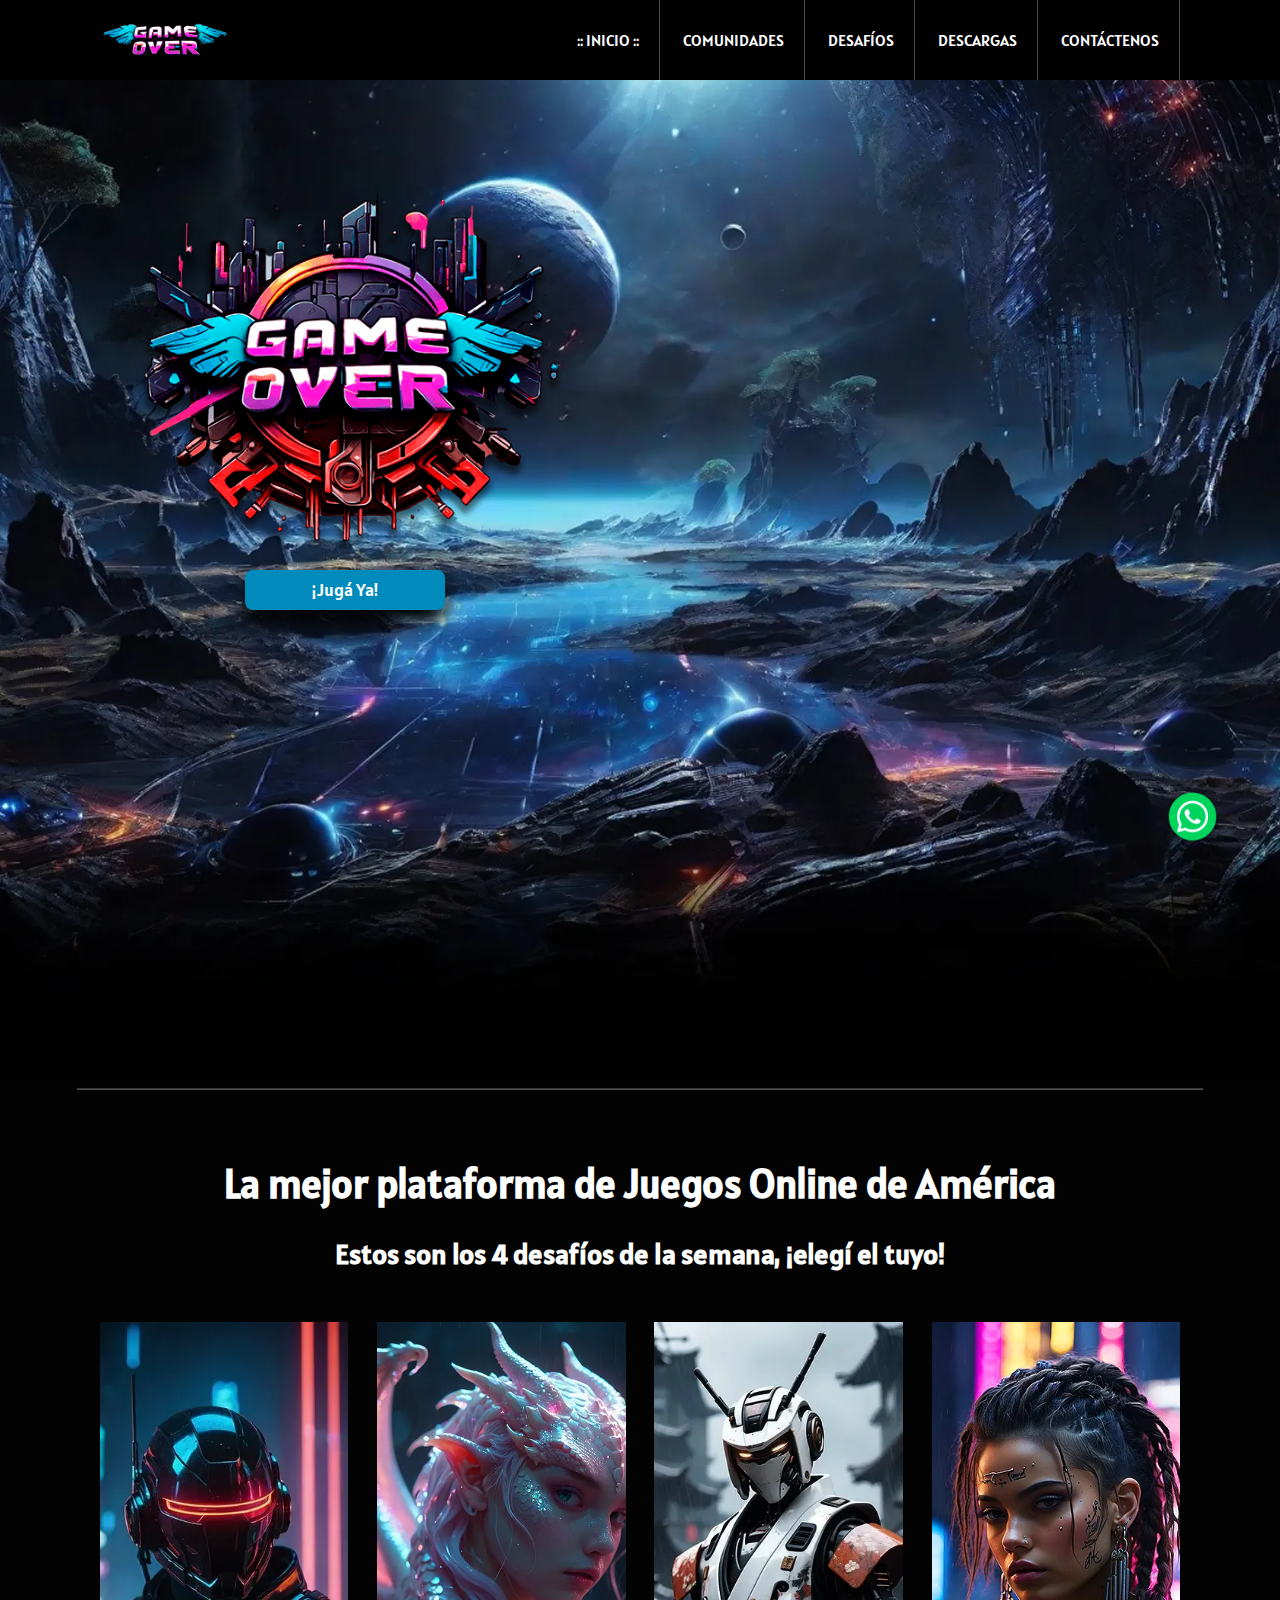
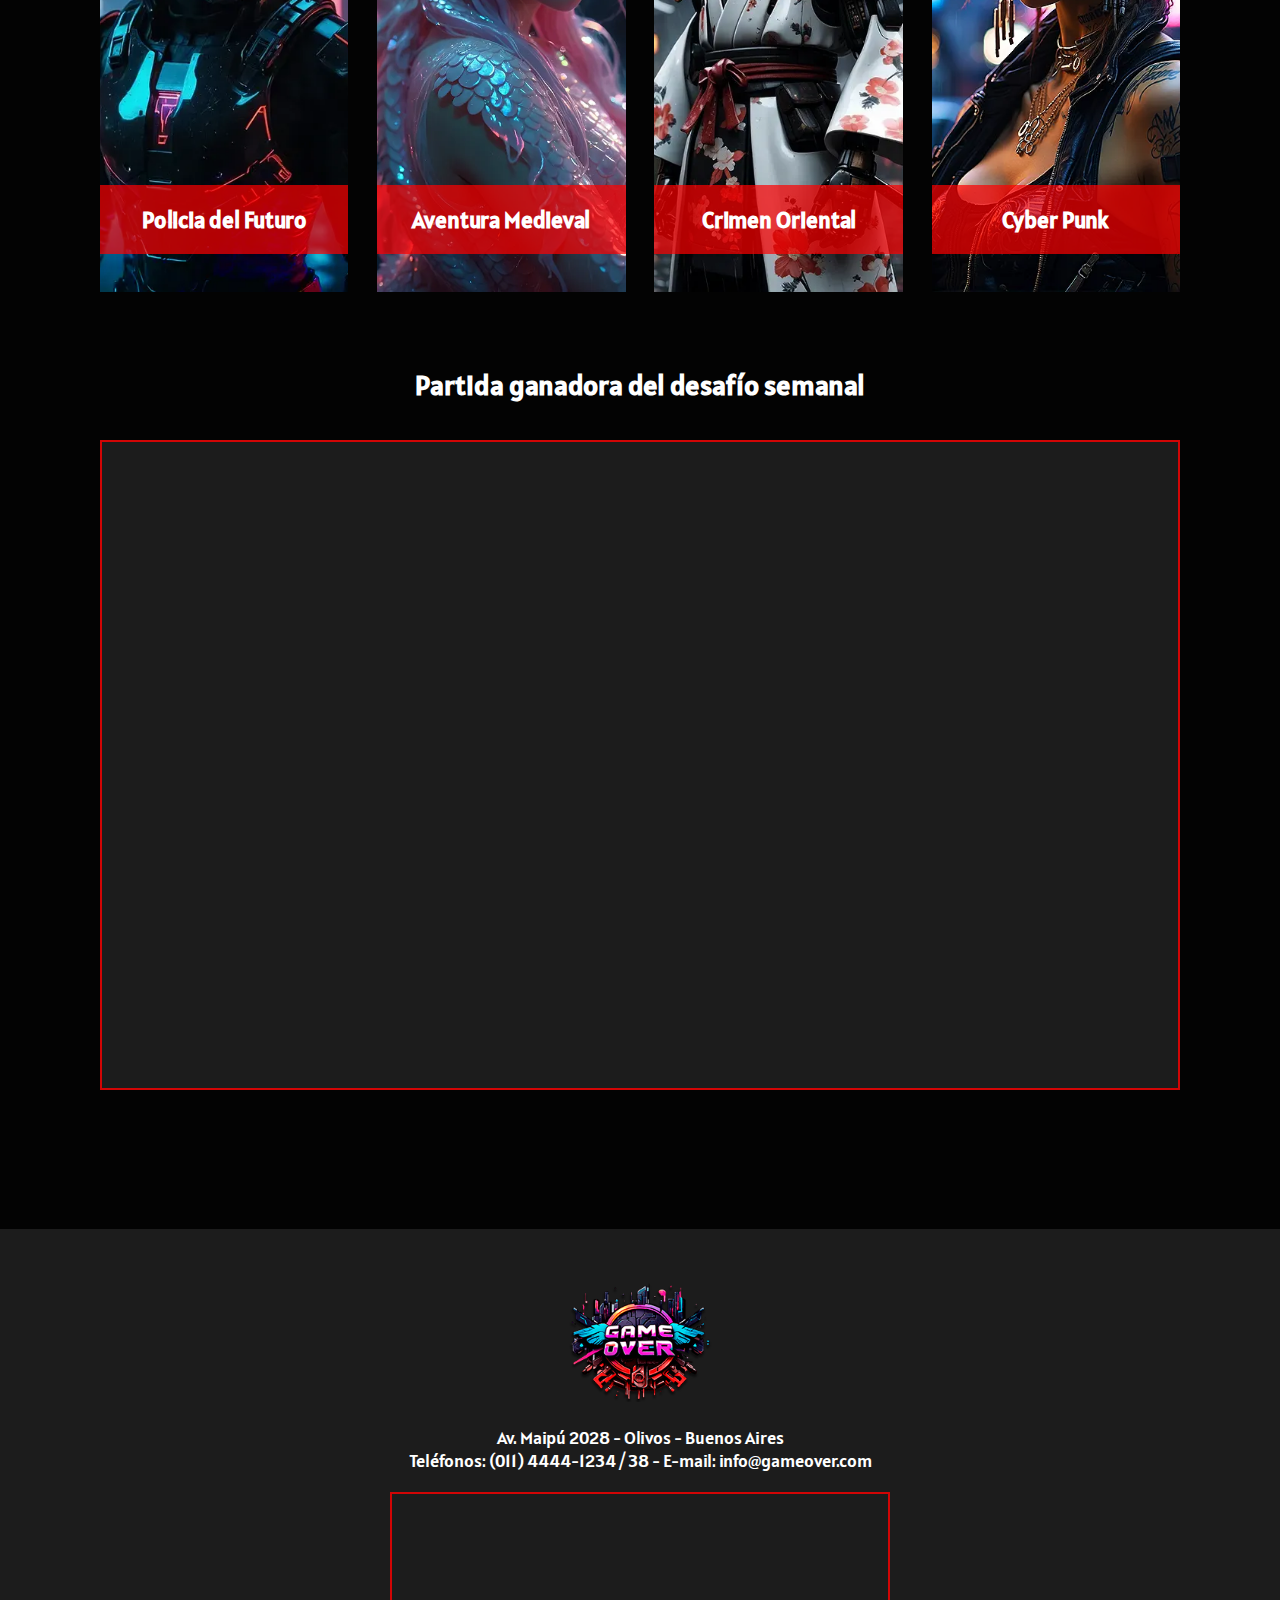
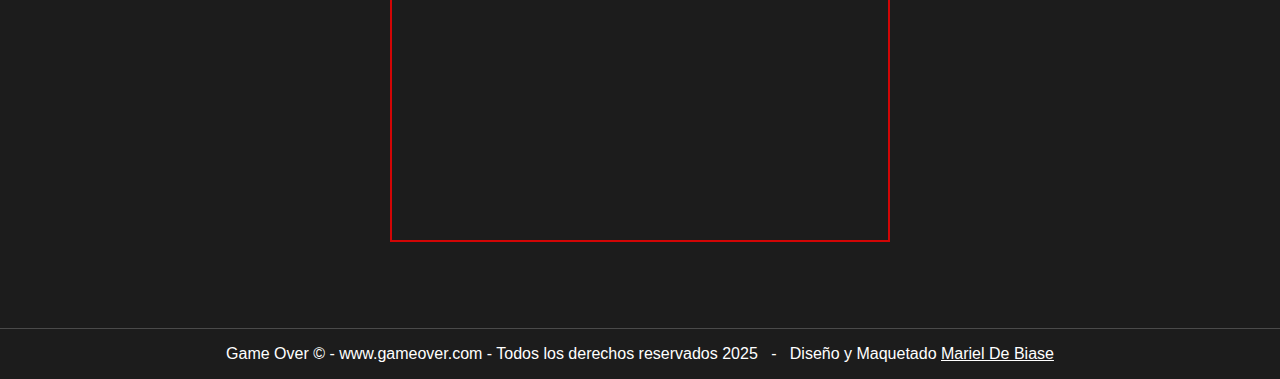
<file: index.html>
<!DOCTYPE html>
<html lang="es">
<head>
    <meta charset="UTF-8">
    <meta name="viewport" content="width=device-width, initial-scale=1.0">
    <title>::Game Over | Aventuras sin límite ::</title>

    <link rel="stylesheet" href="css/style.css">
    <link rel="shortcut icon" href="favicon.ico" >
</head>
<body>
    <div id="ws">
        <a href="https://api.whatsapp.com/send?phone=5491153350000&text=Mensaje%20desde%20la%20web:%20" target="_blank">
            <img src="img/WS.png" alt="Logo de Whatsapp" title="¡Comunicate!">
        </a>
    </div>

    <nav>
        <div id="loguitoUno">
            <img src="img/loguito.png" alt="Logo de Game Over" title="Aventuras sin límite">
        </div>

        <ul>
            <a href=""><li>:: INICIO ::</li></a>
            <a href=""><li>COMUNIDADES</li></a>
            <a href=""><li>DESAFÍOS</li></a>
            <a href=""><li>DESCARGAS</li></a>
            <a href=""><li>CONTÁCTENOS</li></a>
        </ul>
    </nav>

    <header>
        <div id="logo">
            <img src="img/logo.png" alt="Logo de Game Over" title="Game Over -Aventuras sin limite">
        </div>

        <a href="#start" title="¡Jugá Ya!">
            <div id="btn">
                <p>¡Jugá Ya!</p>
            </div>
        </a>
    </header>

    <hr>
    <main>
        <h1 id="start">La mejor plataforma de Juegos Online de América </h1>
        <h2>Estos son los 4 desafíos de la semana, ¡elegí el tuyo! </h2>

        <section id="containerUno">
            <div class="card" id="c1">
                <a href="#" title="Policia del Futuro">
                    <h3>Policia del Futuro</h3>
                </a>
            </div>

            <div class="card" id="c2">
                <a href="#" title="Aventura Medieval">
                    <h3>Aventura Medieval</h3>
                </a>
            </div>

            <div class="card" id="c3">
                <a href="#" title="Crimen Oriental">
                    <h3>Crimen Oriental</h3>
                </a>
            </div>

            <div class="card" id="c4">
                <a href="#" title="Cyber Punk">
                    <h3>Cyber Punk</h3>
                </a>
            </div>

        </section>

        

        <section id="containerDos">
            <h4>Partida ganadora del desafío semanal</h4>

            <iframe src="https://www.youtube.com/embed/tZ3ERxYdMHc"  title="YouTube video player" 
            allow="accelerometer; autoplay; clipboard-write; encrypted-media; gyroscope; picture-in-picture" 
            referrerpolicy="strict-origin-when-cross-origin"  allowfullscreen></iframe>


        </section>
    </main>

    <footer>
        <div id="logoDos">
            <img src="img/logo-footer.png" alt="Logo de Game Over" title="Game Over - Aventuras sin límite">
        </div>

        <section id="containerTres">
            <address>
                Av. Maipú 2028 - Olivos - Buenos Aires <br>
                Teléfonos: (011) 4444-1234 / 38 - E-mail: info@gameover.com
            </address>

            <iframe src="https://www.google.com/maps/embed?pb=!1m18!1m12!1m3!1d9298.139279179479!2d-58.
            49792581967699!3d-34.51837961568146!2m3!1f0!2f0!3f0!3m2!1i1024!2i768!4f13.1!3m3!1m2!1s0x95bcb137f6a0d45b%3A0xbe81adb04b4c92b!2sAv
            .%20Maip%C3%BA%202028%2C%20B1636AAN%20Olivos%2C%20Provincia%20de%20Buenos%20Aires!5e0!3m2!1ses!2sar!
            4v1715121636390!5m2!1ses!2sar" allowfullscreen="" loading="lazy" referrerpolicy="no-referrer-when-downgrade" id="mapa"></iframe>
        </section>

        <div id="copyAutor">
            <p>Game Over &copy; - www.gameover.com - Todos los derechos reservados 2025 &nbsp;&nbsp;-&nbsp;&nbsp; Diseño y 
                Maquetado <a href="https://github.com/Mcanita" target="_blank" title="Curso de Desarrollo Web">Mariel De Biase</a></p>
        </div>
    </footer>

</body>
</html>
</file>
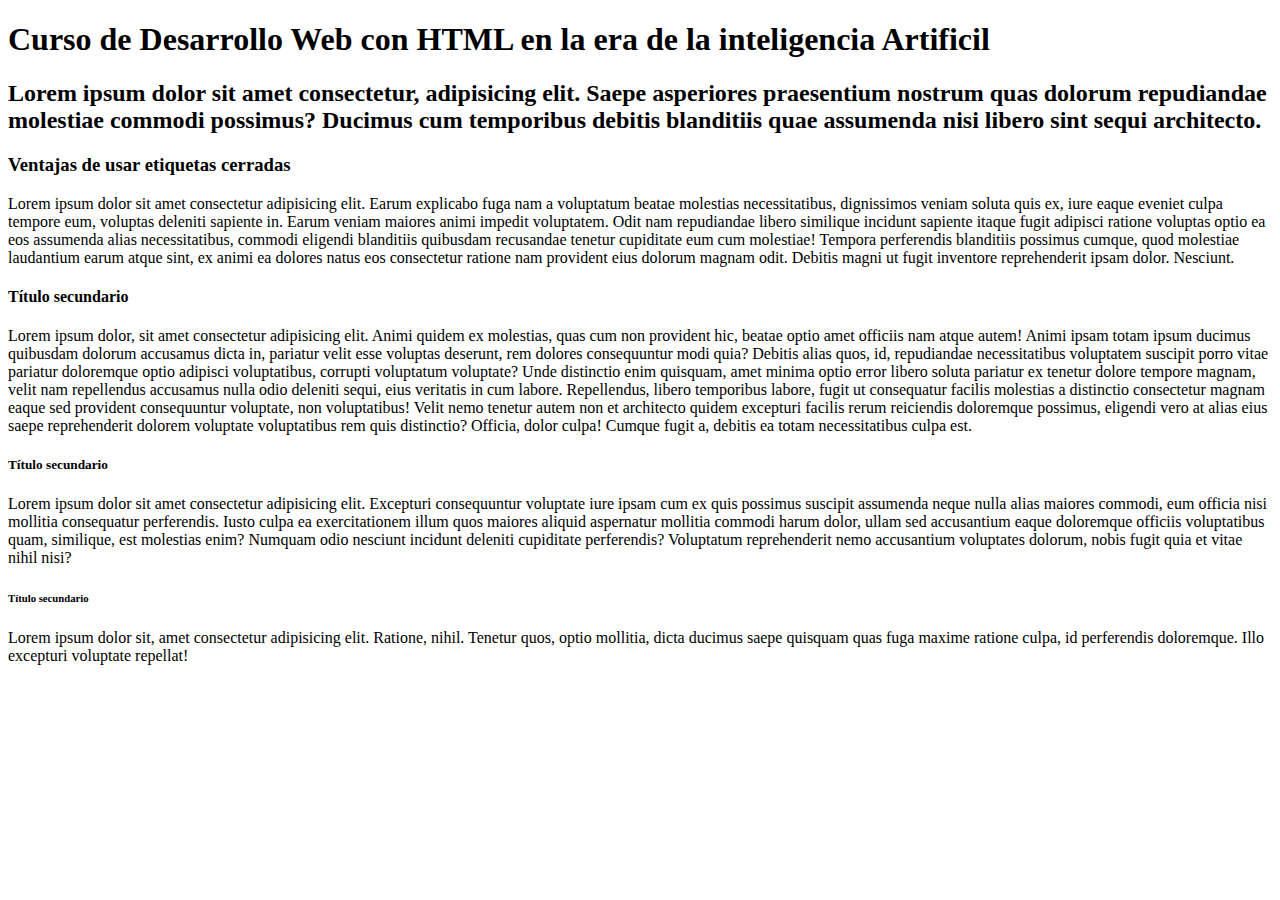
<file: clase1/index.html>
<!DOCTYPE html>
<html lang="en">
<head>
    <meta charset="UTF-8">
    <meta name="viewport" content="width=device-width, initial-scale=1.0">
    <title>Document</title>
</head>
<body>
    <!-- se crea sola con alt + shif + A -->
     <!-- con poner la palabra lorem + cantidad de palabras(int)se crea solo el texto -->
     <h1>Curso de Desarrollo Web con HTML en la era de la inteligencia Artificil</h1>
     <h2>Lorem ipsum dolor sit amet consectetur, adipisicing elit. Saepe asperiores praesentium nostrum quas dolorum repudiandae molestiae commodi possimus? Ducimus cum temporibus debitis blanditiis quae assumenda nisi libero sint sequi architecto.</h2>

    <h3>Ventajas de usar etiquetas cerradas</h3>
    <p>Lorem ipsum dolor sit amet consectetur adipisicing elit. Earum explicabo fuga nam a voluptatum beatae molestias necessitatibus, dignissimos veniam soluta quis ex, iure eaque eveniet culpa tempore eum, voluptas deleniti sapiente in. Earum veniam maiores animi impedit voluptatem. Odit nam repudiandae libero similique incidunt sapiente itaque fugit adipisci ratione voluptas optio ea eos assumenda alias necessitatibus, commodi eligendi blanditiis quibusdam recusandae tenetur cupiditate eum cum molestiae! Tempora perferendis blanditiis possimus cumque, quod molestiae laudantium earum atque sint, ex animi ea dolores natus eos consectetur ratione nam provident eius dolorum magnam odit. Debitis magni ut fugit inventore reprehenderit ipsam dolor. Nesciunt.</p>

    <h4>Título secundario</h4>
    <p>Lorem ipsum dolor, sit amet consectetur adipisicing elit. Animi quidem ex molestias, quas cum non provident hic, beatae optio amet officiis nam atque autem! Animi ipsam totam ipsum ducimus quibusdam dolorum accusamus dicta in, pariatur velit esse voluptas deserunt, rem dolores consequuntur modi quia? Debitis alias quos, id, repudiandae necessitatibus voluptatem suscipit porro vitae pariatur doloremque optio adipisci voluptatibus, corrupti voluptatum voluptate? Unde distinctio enim quisquam, amet minima optio error libero soluta pariatur ex tenetur dolore tempore magnam, velit nam repellendus accusamus nulla odio deleniti sequi, eius veritatis in cum labore. Repellendus, libero temporibus labore, fugit ut consequatur facilis molestias a distinctio consectetur magnam eaque sed provident consequuntur voluptate, non voluptatibus! Velit nemo tenetur autem non et architecto quidem excepturi facilis rerum reiciendis doloremque possimus, eligendi vero at alias eius saepe reprehenderit dolorem voluptate voluptatibus rem quis distinctio? Officia, dolor culpa! Cumque fugit a, debitis ea totam necessitatibus culpa est.</p>

    <h5>Título secundario</h5>
    <p>Lorem ipsum dolor sit amet consectetur adipisicing elit. Excepturi consequuntur voluptate iure ipsam cum ex quis possimus suscipit assumenda neque nulla alias maiores commodi, eum officia nisi mollitia consequatur perferendis. Iusto culpa ea exercitationem illum quos maiores aliquid aspernatur mollitia commodi harum dolor, ullam sed accusantium eaque doloremque officiis voluptatibus quam, similique, est molestias enim? Numquam odio nesciunt incidunt deleniti cupiditate perferendis? Voluptatum reprehenderit nemo accusantium voluptates dolorum, nobis fugit quia et vitae nihil nisi?</p>

    <h6>Título secundario</h6>
    <p>Lorem ipsum dolor sit, amet consectetur adipisicing elit. Ratione, nihil. Tenetur quos, optio mollitia, dicta ducimus saepe quisquam quas fuga maxime ratione culpa, id perferendis doloremque. Illo excepturi voluptate repellat!</p>
</body>
</html>
    
</body>
</html>
</file>
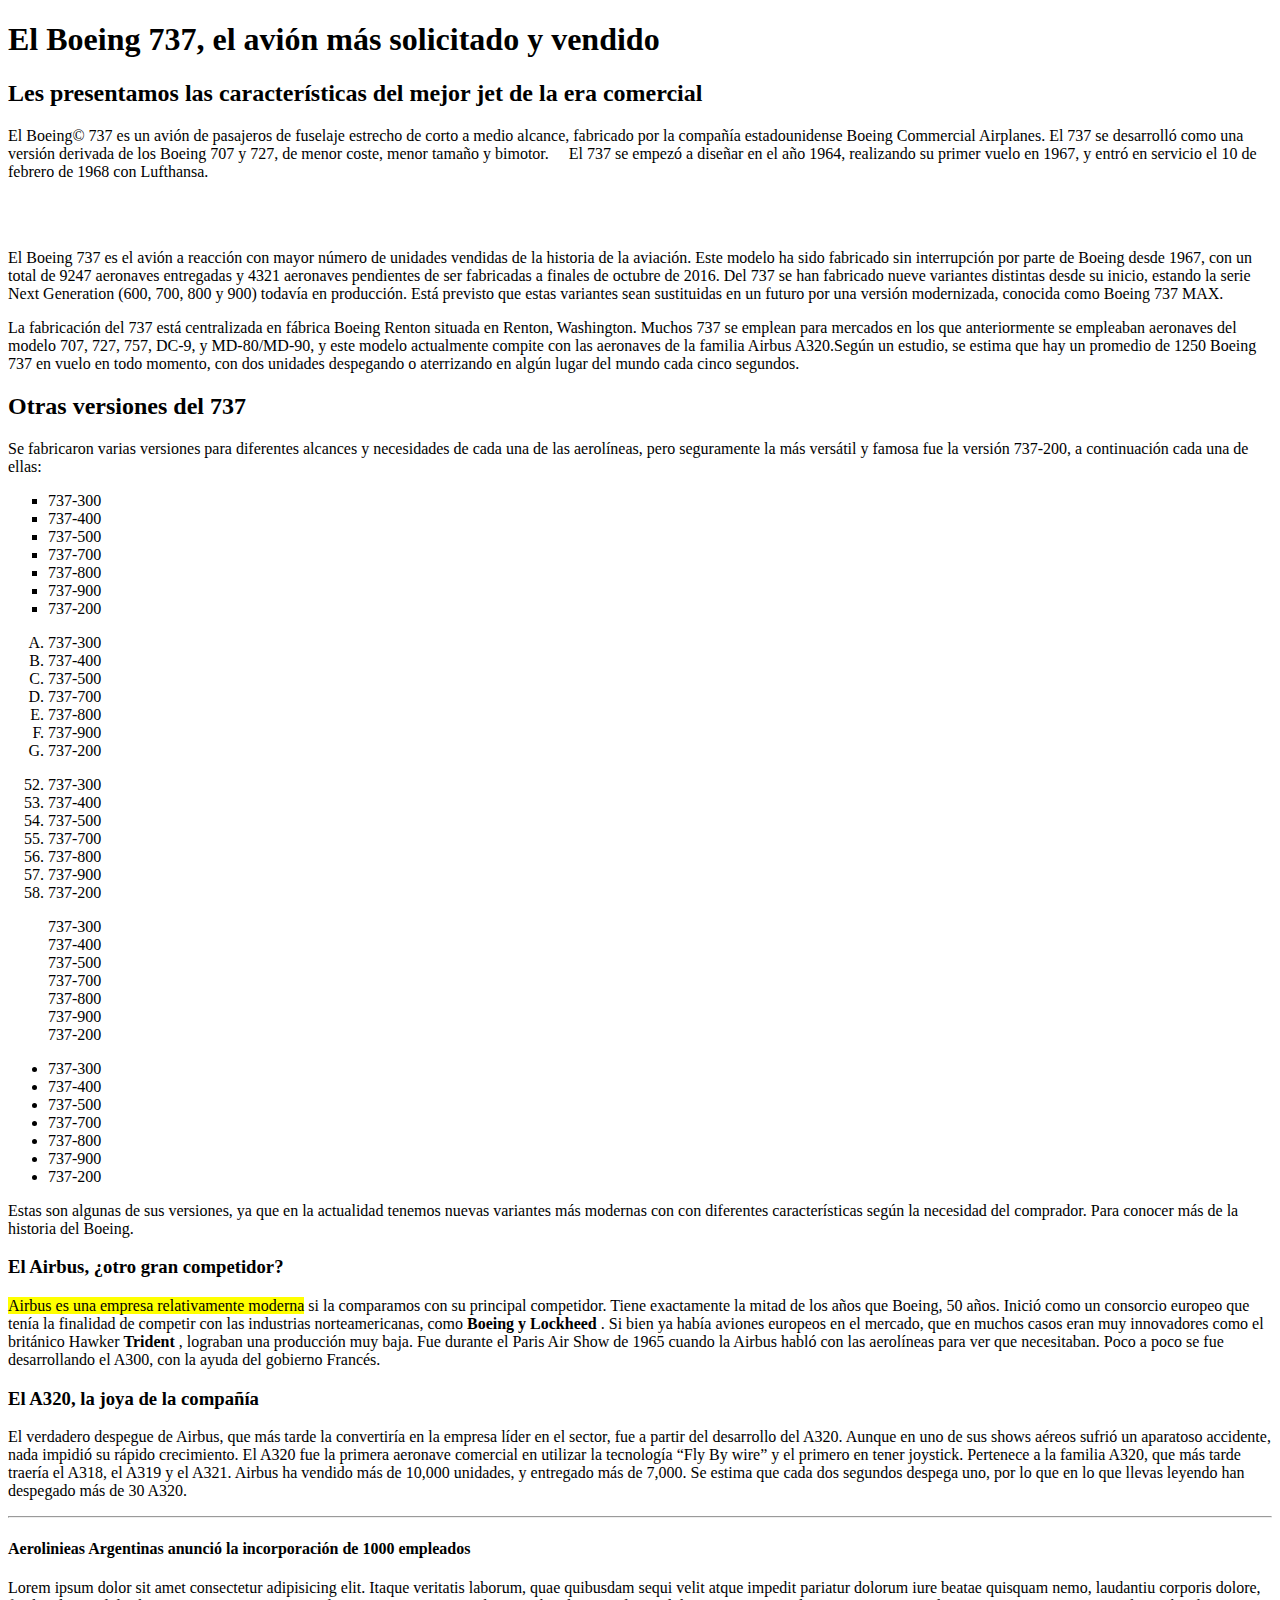
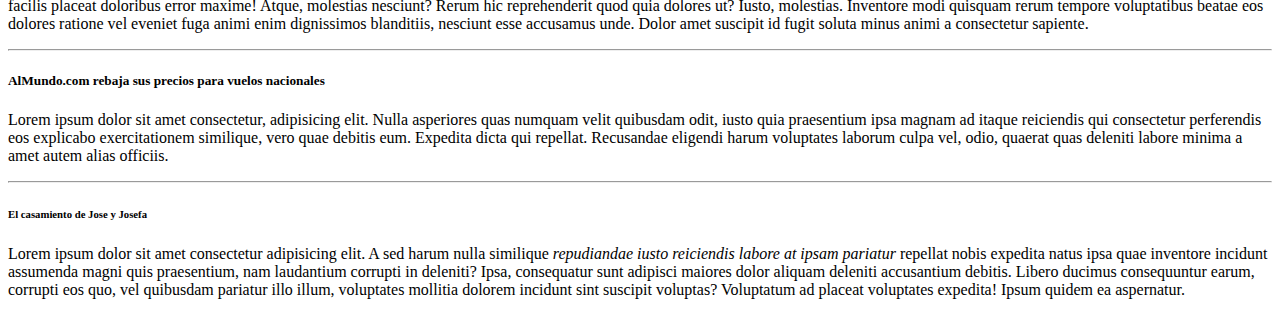
<file: clase2/index.html>
<!DOCTYPE html>
<html lang="en">
<head>
    <meta charset="UTF-8">
    <meta name="viewport" content="width=device-width, initial-scale=1.0">
    <title>Clase 2 | Desarrollo Web con HTML</title>
</head>
<body>
<h1>El Boeing  737, el avión más solicitado y vendido</h1>

<h2>Les presentamos las características del mejor jet de la era comercial</h2>

<p>El Boeing&copy; 737 es un avión de pasajeros de fuselaje estrecho de corto a medio alcance,  <!--- &copy genera el logo de copyring, es una entidad de HTML-->
fabricado por la compañía estadounidense Boeing Commercial Airplanes. El 737 se desarrolló como 
una versión derivada de los Boeing 707 y 727, de menor coste, menor tamaño y bimotor. &nbsp;&nbsp;&nbsp; El 737 se empezó  <!---&nbsp sirve para dejar espacios -->
a diseñar en el año 1964, realizando su primer vuelo en 1967, y entró en servicio el 10 de febrero de 1968 con Lufthansa.</p>

<br>
<br>
    
<p>El Boeing 737 es el avión a reacción con mayor número de unidades vendidas de la historia de la aviación. 
Este modelo ha sido fabricado sin interrupción por parte de Boeing desde 1967, con un total de 9247 aeronaves 
entregadas y 4321 aeronaves pendientes de ser fabricadas a finales de octubre de 2016. Del 737 se han 
fabricado nueve variantes distintas desde su inicio, estando la serie Next Generation (600, 700, 800 y 900) 
todavía en producción. Está previsto que estas variantes sean sustituidas en un futuro por una versión modernizada, 
conocida como Boeing 737 MAX.</p>

<p>La fabricación del 737 está centralizada en fábrica Boeing Renton situada en Renton, Washington. Muchos 737 
se emplean para mercados en los que anteriormente se empleaban aeronaves del modelo 707, 727, 757, DC-9, y MD-80/MD-90, 
y este modelo actualmente compite con las aeronaves de la familia Airbus A320.Según un estudio, se estima que hay un promedio 
de 1250 Boeing 737 en vuelo en todo momento, con dos unidades despegando o aterrizando en algún lugar del mundo cada cinco 
segundos.</p>

<h2>Otras versiones del 737</h2>

<P>Se fabricaron varias versiones para diferentes alcances y necesidades de cada una de las aerolíneas, pero 
seguramente la más versátil y famosa fue la versión 737-200, a continuación cada una de ellas:</P>
  
<ul type="square"> <!-- disc - circle - square-->
        <li>737-300</li>
    <li>737-400</li>
    <li>737-500</li>
    <li>737-700</li>
    <li>737-800</li>
    <li>737-900</li>
    <li>737-200</li>
</ul>

<ol type="A"> <!-- 1 - A - a - i - I --> 
    <li>737-300</li>
    <li>737-400</li>
    <li>737-500</li>
    <li>737-700</li>
    <li>737-800</li>
    <li>737-900</li>
    <li>737-200</li>
</ol>

<ol start="52"> <!-- empieza en el 52 --> 
    <li>737-300</li>
    <li>737-400</li>
    <li>737-500</li>
    <li>737-700</li>
    <li>737-800</li>
    <li>737-900</li>
    <li>737-200</li>
</ol>

<ul type="none"> <!-- lista sin viñetas-->
    <li>737-300</li>
    <li>737-400</li>
    <li>737-500</li>
    <li>737-700</li>
    <li>737-800</li>
    <li>737-900</li>
    <li>737-200</li>
</ul>

<ul type="disc"> <!-- disc - circle - square-->
    <li>737-300</li>       <!-- ul>li*3  de esa forma creo una ul y 3 li -->
    <li>737-400</li>
    <li>737-500</li>
    <li>737-700</li>
    <li>737-800</li>
    <li>737-900</li>
    <li>737-200</li>
</ul>

<P>Estas son algunas de sus versiones, ya que en la actualidad tenemos nuevas variantes más modernas 
con con diferentes características según la necesidad del comprador. Para conocer más de la historia 
del Boeing.</P>
    
<h3>El Airbus, ¿otro gran competidor?</h3>

<p><mark>Airbus es una empresa relativamente moderna</mark> si la comparamos con su principal competidor. 
Tiene exactamente la mitad de los años que Boeing, 50 años. Inició como un consorcio europeo que 
tenía la finalidad de competir con las industrias norteamericanas, como <strong>Boeing y Lockheed</strong> . Si bien 
ya había aviones europeos en el mercado, que en muchos casos eran muy innovadores como el británico 
Hawker <b>Trident</b> , lograban una producción muy baja. Fue durante el Paris Air Show de 1965 cuando la Airbus 
habló con las aerolíneas para ver que necesitaban. Poco a poco se fue desarrollando el A300, con la ayuda 
del gobierno Francés.</p>

<h3>El A320, la joya de la compañía</h3>

<p>El verdadero despegue de Airbus, que más tarde la convertiría en la empresa líder en el sector,
fue a partir del desarrollo del A320. Aunque en uno de sus shows aéreos sufrió un aparatoso
accidente, nada impidió su rápido crecimiento. El A320 fue la primera aeronave comercial en utilizar 
la tecnología “Fly By wire” y el primero en tener joystick. Pertenece a la familia A320, que más 
tarde traería el A318, el A319 y el A321. Airbus ha vendido más de 10,000 unidades, y entregado 
más de 7,000. Se estima que cada dos segundos despega uno, por lo que en lo que llevas leyendo 
han despegado más de 30 A320.</p>

<hr>

<h4>Aerolinieas Argentinas anunció la incorporación de 1000 empleados</h4>
<p>Lorem ipsum dolor sit amet consectetur adipisicing elit. Itaque veritatis laborum,
quae quibusdam sequi velit atque impedit pariatur dolorum iure beatae quisquam nemo, laudantiu
corporis dolore, facilis placeat doloribus error maxime! Atque, molestias nesciunt? Rerum hic 
reprehenderit quod quia dolores ut? Iusto, molestias. Inventore modi quisquam rerum tempore 
voluptatibus beatae eos dolores ratione vel eveniet fuga animi enim dignissimos blanditiis, nesciunt 
esse accusamus unde. Dolor amet suscipit id fugit soluta minus animi a consectetur sapiente.</p>

<hr>

<h5>AlMundo.com rebaja sus precios para vuelos nacionales</h5>
<p>Lorem ipsum dolor sit amet consectetur, adipisicing elit. Nulla asperiores quas numquam velit quibusdam odit, iusto quia praesentium ipsa magnam ad itaque reiciendis qui consectetur perferendis eos explicabo exercitationem similique, vero quae debitis eum. Expedita dicta qui repellat. Recusandae eligendi harum voluptates laborum culpa vel, odio, quaerat quas deleniti labore minima a amet autem alias officiis.</p>

<hr>

<h6>El casamiento de Jose y Josefa</h6>
<p>Lorem ipsum dolor sit amet consectetur adipisicing elit. A sed harum nulla 
similique <i>repudiandae iusto reiciendis labore at ipsam pariatur </i> repellat nobis expedita natus ipsa 
quae inventore incidunt assumenda magni quis praesentium, nam laudantium corrupti in deleniti? Ipsa, 
consequatur sunt adipisci maiores dolor aliquam deleniti accusantium debitis. Libero ducimus consequuntur earum, 
corrupti eos quo, vel quibusdam pariatur illo illum, voluptates mollitia dolorem incidunt sint suscipit voluptas? 
Voluptatum ad placeat voluptates expedita! Ipsum quidem ea aspernatur.</p>

</body>
</html>
</file>
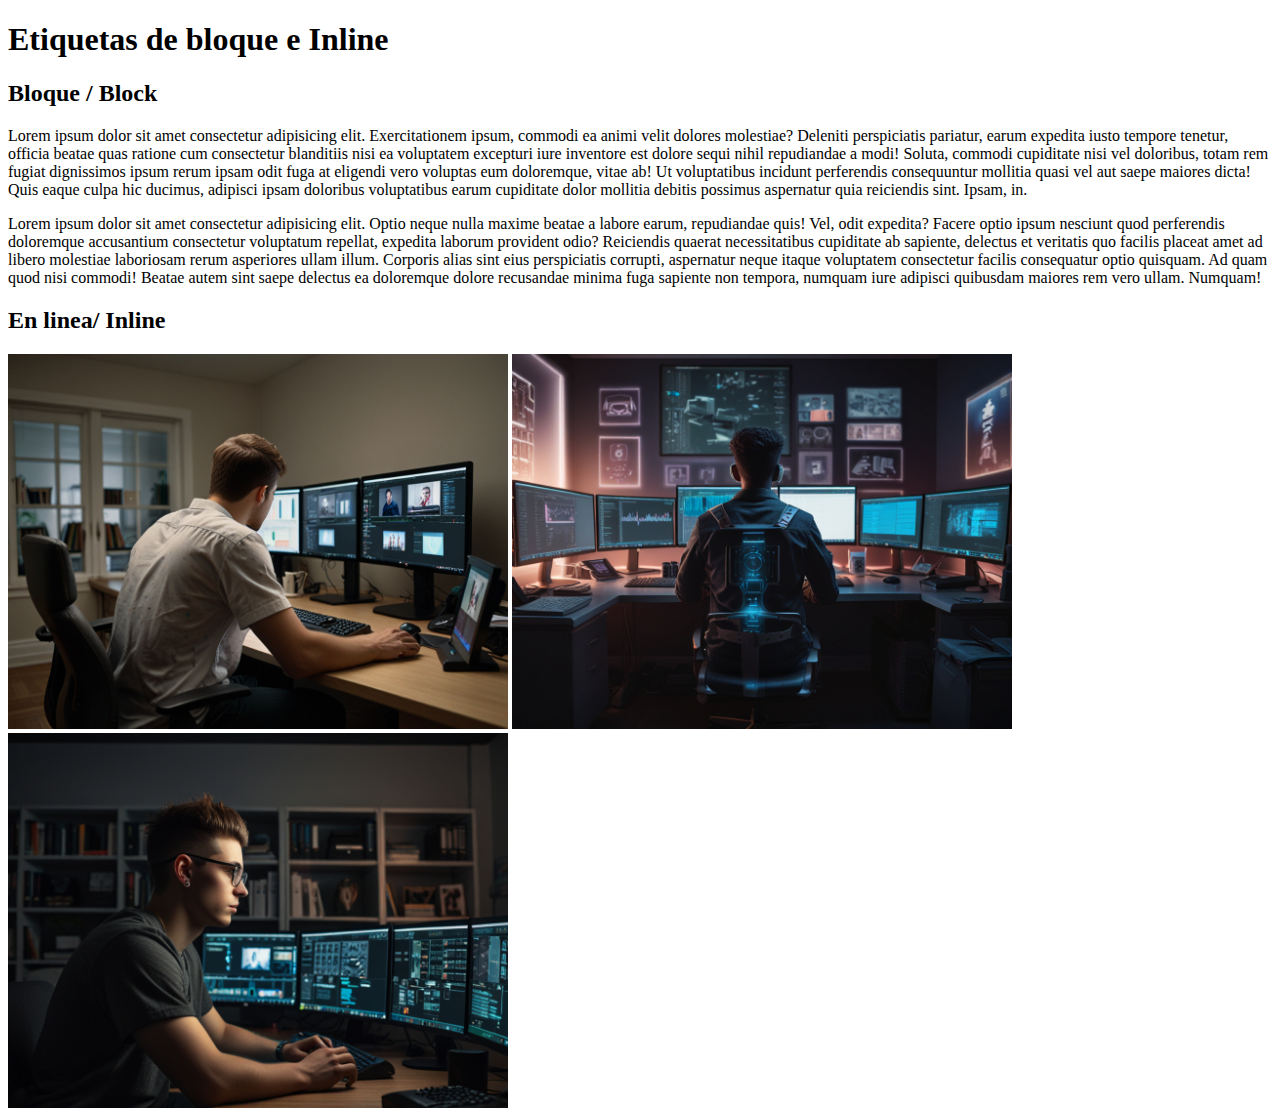
<file: clase3/index.html>
<!DOCTYPE html>
<html lang="en">
<head>
    <meta charset="UTF-8">
    <meta name="viewport" content="width=device-width, initial-scale=1.0">
    <title>Etiquetas de Bloque </title>
</head>
<body>

    <h1>Etiquetas de bloque e Inline</h1>

    <h2>Bloque / Block</h2>

    <!-- con ALT + Z se acomoda el texto-->
    <p>Lorem ipsum dolor sit amet consectetur adipisicing elit. Exercitationem ipsum, commodi ea animi velit dolores molestiae? Deleniti perspiciatis pariatur, earum expedita iusto tempore tenetur, officia beatae quas ratione cum consectetur blanditiis nisi ea voluptatem excepturi iure inventore est dolore sequi nihil repudiandae a modi! Soluta, commodi cupiditate nisi vel doloribus, totam rem fugiat dignissimos ipsum rerum ipsam odit fuga at eligendi vero voluptas eum doloremque, vitae ab! Ut voluptatibus incidunt perferendis consequuntur mollitia quasi vel aut saepe maiores dicta! Quis eaque culpa hic ducimus, adipisci ipsam doloribus voluptatibus earum cupiditate dolor mollitia debitis possimus aspernatur quia reiciendis sint. Ipsam, in.</p>

    <p>Lorem ipsum dolor sit amet consectetur adipisicing elit. Optio neque nulla maxime beatae a labore earum, repudiandae quis! Vel, odit expedita? Facere optio ipsum nesciunt quod perferendis doloremque accusantium consectetur voluptatum repellat, expedita laborum provident odio? Reiciendis quaerat necessitatibus cupiditate ab sapiente, delectus et veritatis quo facilis placeat amet ad libero molestiae laboriosam rerum asperiores ullam illum. Corporis alias sint eius perspiciatis corrupti, aspernatur neque itaque voluptatem consectetur facilis consequatur optio quisquam. Ad quam quod nisi commodi! Beatae autem sint saepe delectus ea doloremque dolore recusandae minima fuga sapiente non tempora, numquam iure adipisci quibusdam maiores rem vero ullam. Numquam!</p>

    <h2>En linea/ Inline</h2>
    <img src="img/foto1.jpg" alt="un hombre joven trabajando en una computadora con multiples monitores" title="imagen generada con IA" width="500px">

    <img src="img/foto2.jpg" alt="un hombre joven trabajando en una computadora con multiples monitores" title="imagen generada con IA" width="500px">

    <img src="img/foto3.jpg" alt="un hombre joven trabajando en una computadora con multiples monitores" title="imagen generada con IA" width="500px">

</body>
</html>
</file>
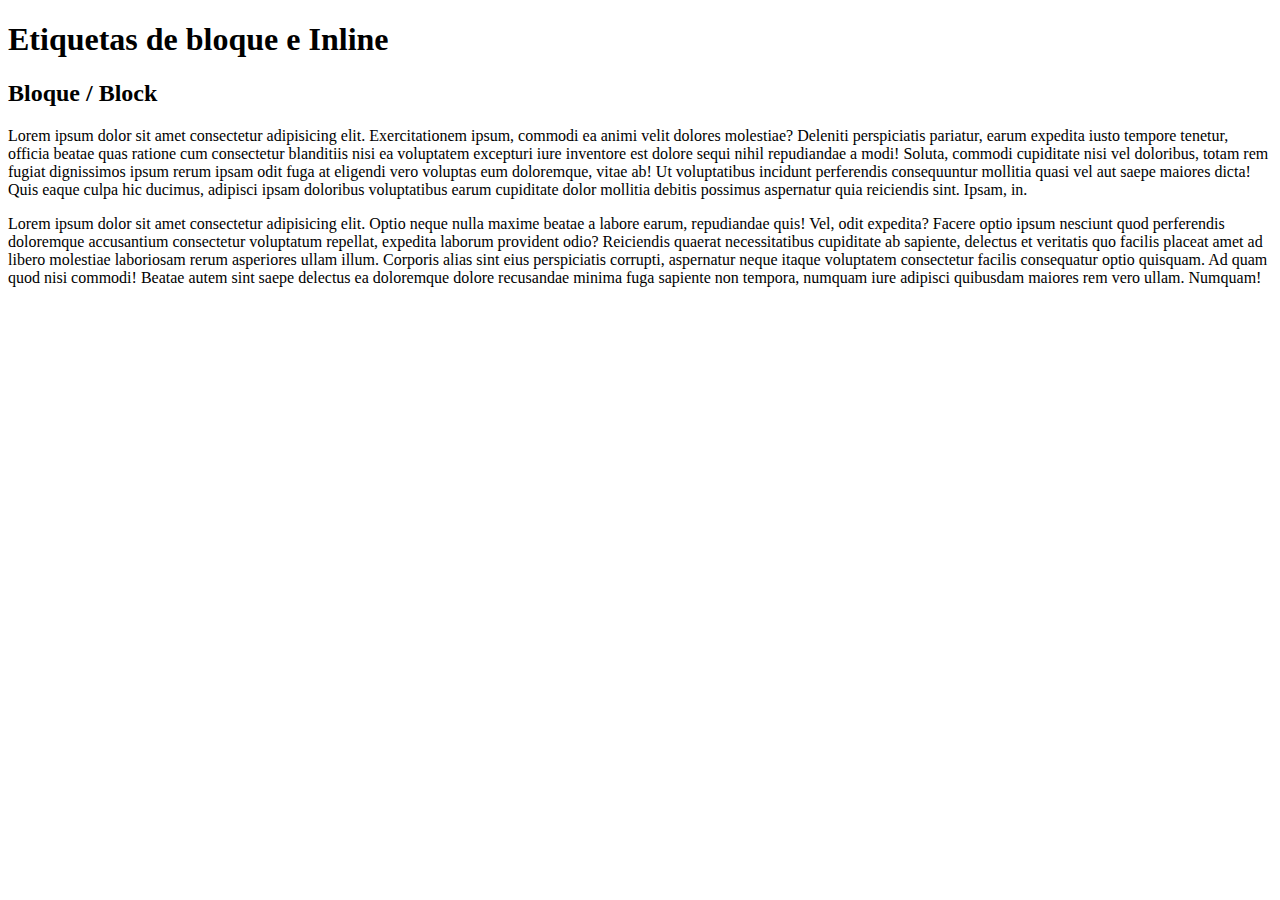
<file: clase4/index.html>
<!DOCTYPE html>
<html lang="en">
<head>
    <meta charset="UTF-8">
    <meta name="viewport" content="width=device-width, initial-scale=1.0">
    <title>Etiquetas de Bloque </title>
</head>
<body>

    <h1>Etiquetas de bloque e Inline</h1>

    <h2>Bloque / Block</h2>

    <!-- con ALT + Z se acomoda el texto-->
    <p>Lorem ipsum dolor sit amet consectetur adipisicing elit. Exercitationem ipsum, commodi ea animi velit dolores molestiae? Deleniti perspiciatis pariatur, earum expedita iusto tempore tenetur, officia beatae quas ratione cum consectetur blanditiis nisi ea voluptatem excepturi iure inventore est dolore sequi nihil repudiandae a modi! Soluta, commodi cupiditate nisi vel doloribus, totam rem fugiat dignissimos ipsum rerum ipsam odit fuga at eligendi vero voluptas eum doloremque, vitae ab! Ut voluptatibus incidunt perferendis consequuntur mollitia quasi vel aut saepe maiores dicta! Quis eaque culpa hic ducimus, adipisci ipsam doloribus voluptatibus earum cupiditate dolor mollitia debitis possimus aspernatur quia reiciendis sint. Ipsam, in.</p>

    <p>Lorem ipsum dolor sit amet consectetur adipisicing elit. Optio neque nulla maxime beatae a labore earum, repudiandae quis! Vel, odit expedita? Facere optio ipsum nesciunt quod perferendis doloremque accusantium consectetur voluptatum repellat, expedita laborum provident odio? Reiciendis quaerat necessitatibus cupiditate ab sapiente, delectus et veritatis quo facilis placeat amet ad libero molestiae laboriosam rerum asperiores ullam illum. Corporis alias sint eius perspiciatis corrupti, aspernatur neque itaque voluptatem consectetur facilis consequatur optio quisquam. Ad quam quod nisi commodi! Beatae autem sint saepe delectus ea doloremque dolore recusandae minima fuga sapiente non tempora, numquam iure adipisci quibusdam maiores rem vero ullam. Numquam!</p>

</body>
</html>
</file>
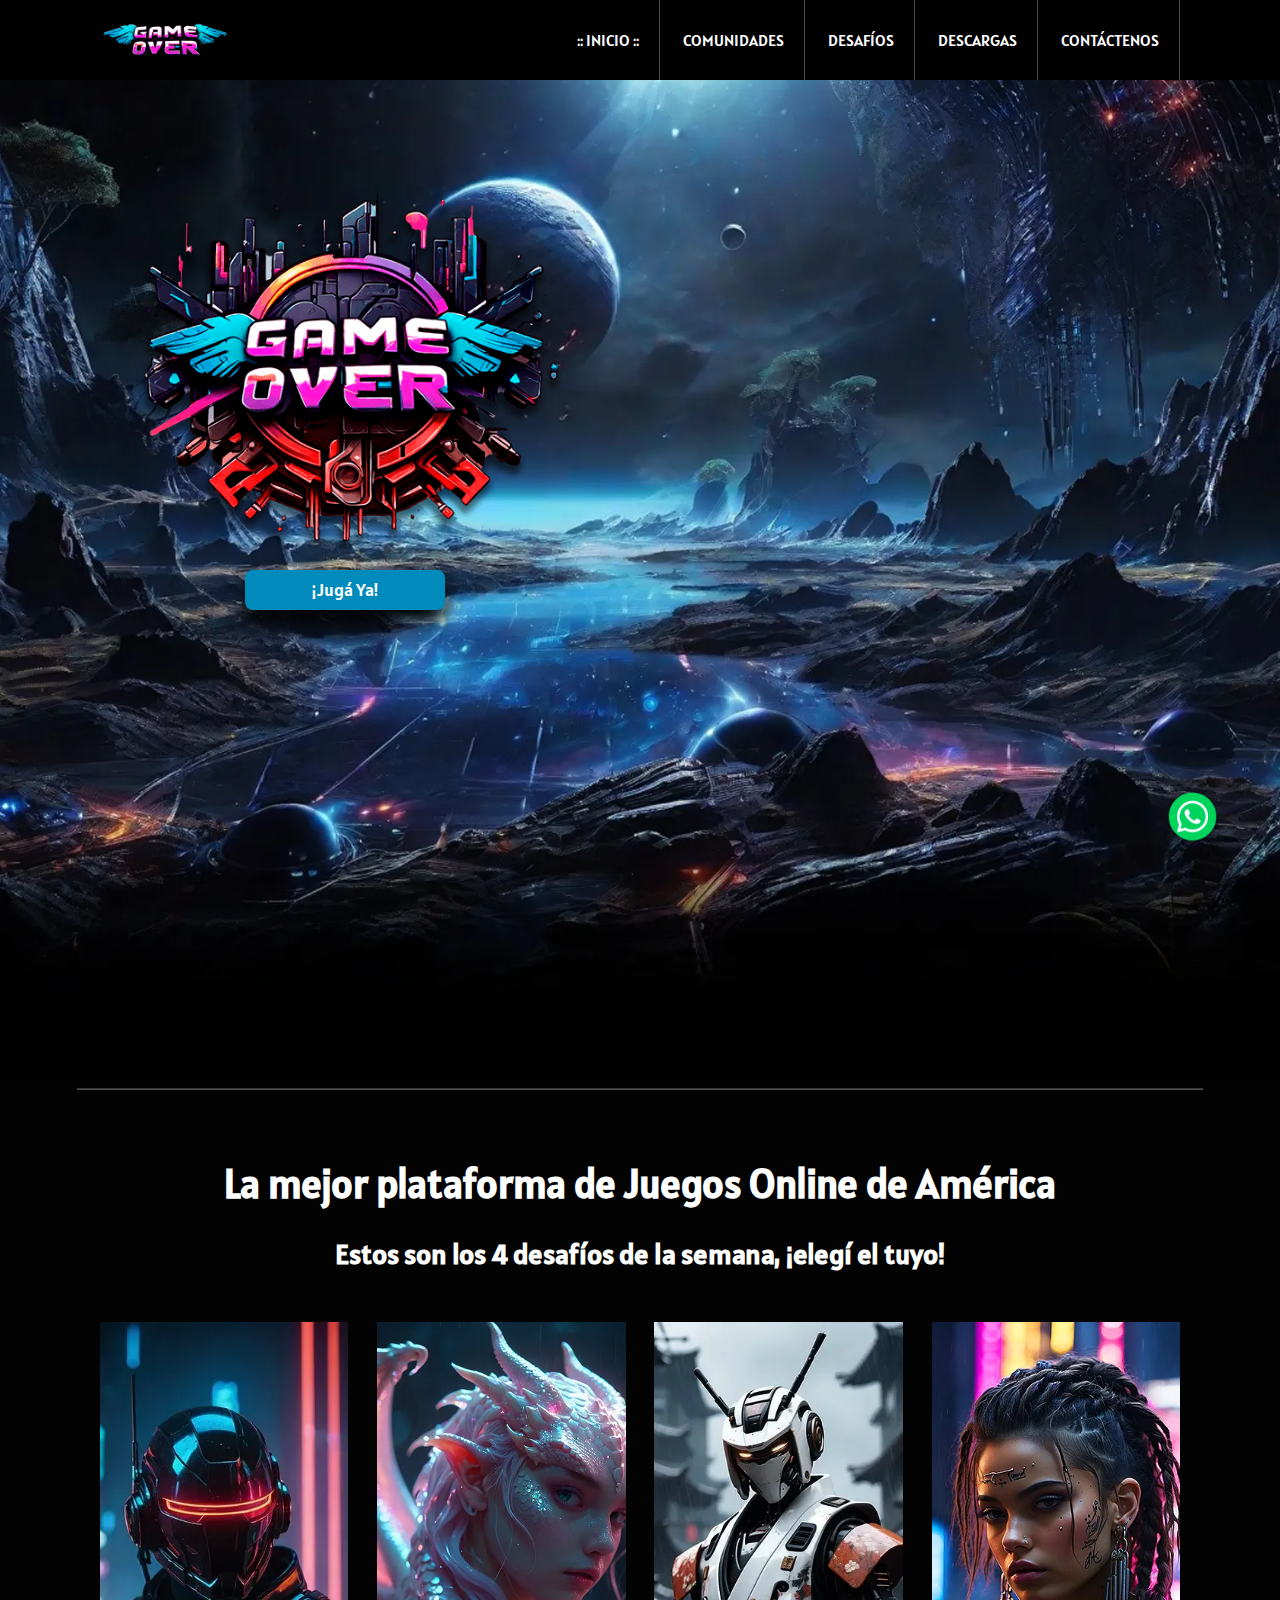
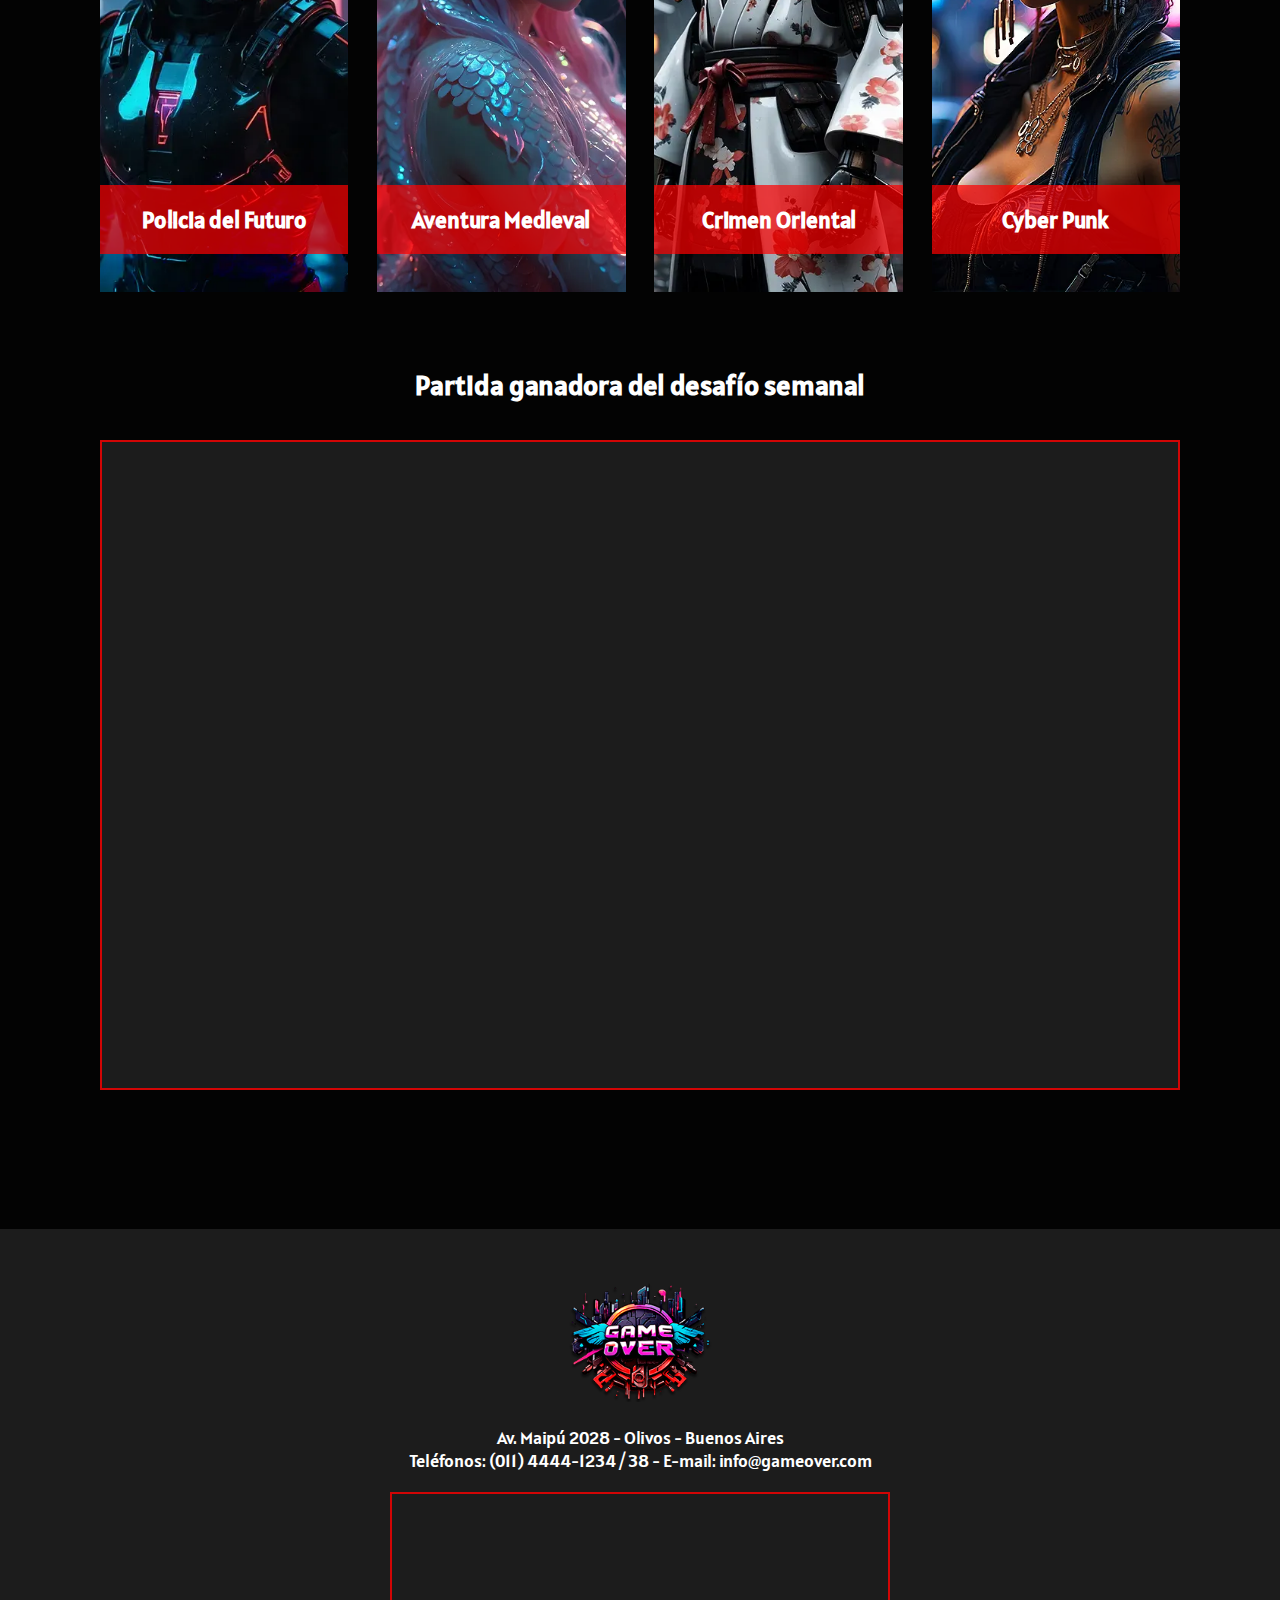
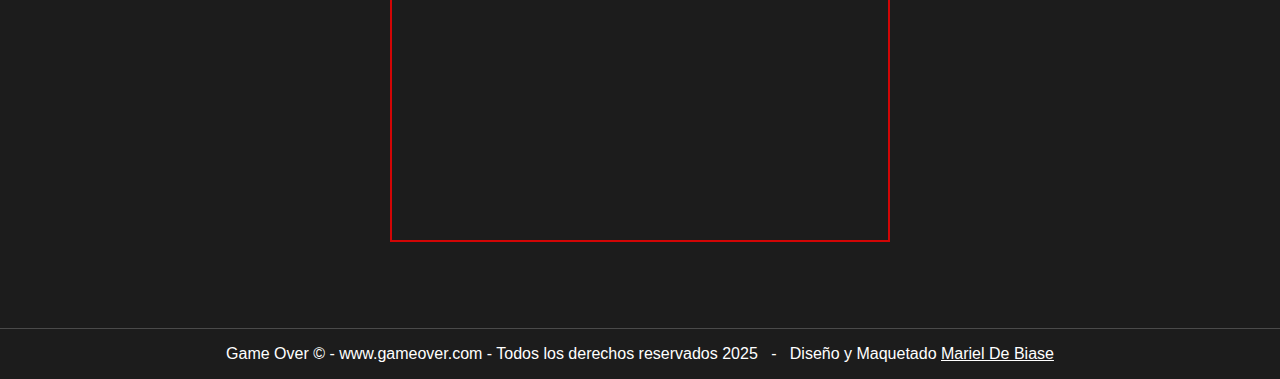
<file: tpFinal/index.html>
<!DOCTYPE html>
<html lang="es">
<head>
    <meta charset="UTF-8">
    <meta name="viewport" content="width=device-width, initial-scale=1.0">
    <title>::Game Over | Aventuras sin límite ::</title>

    <link rel="stylesheet" href="css/style.css">
    <link rel="shortcut icon" href="favicon.ico" >
</head>
<body>
    <div id="ws">
        <a href="https://api.whatsapp.com/send?phone=5491153350000&text=Mensaje%20desde%20la%20web:%20" target="_blank">
            <img src="img/WS.png" alt="Logo de Whatsapp" title="¡Comunicate!">
        </a>
    </div>

    <nav>
        <div id="loguitoUno">
            <img src="img/loguito.png" alt="Logo de Game Over" title="Aventuras sin límite">
        </div>

        <ul>
            <a href=""><li>:: INICIO ::</li></a>
            <a href=""><li>COMUNIDADES</li></a>
            <a href=""><li>DESAFÍOS</li></a>
            <a href=""><li>DESCARGAS</li></a>
            <a href=""><li>CONTÁCTENOS</li></a>
        </ul>
    </nav>

    <header>
        <div id="logo">
            <img src="img/logo.png" alt="Logo de Game Over" title="Game Over -Aventuras sin limite">
        </div>

        <a href="#start" title="¡Jugá Ya!">
            <div id="btn">
                <p>¡Jugá Ya!</p>
            </div>
        </a>
    </header>

    <hr>
    <main>
        <h1 id="start">La mejor plataforma de Juegos Online de América </h1>
        <h2>Estos son los 4 desafíos de la semana, ¡elegí el tuyo! </h2>

        <section id="containerUno">
            <div class="card" id="c1">
                <a href="#" title="Policia del Futuro">
                    <h3>Policia del Futuro</h3>
                </a>
            </div>

            <div class="card" id="c2">
                <a href="#" title="Aventura Medieval">
                    <h3>Aventura Medieval</h3>
                </a>
            </div>

            <div class="card" id="c3">
                <a href="#" title="Crimen Oriental">
                    <h3>Crimen Oriental</h3>
                </a>
            </div>

            <div class="card" id="c4">
                <a href="#" title="Cyber Punk">
                    <h3>Cyber Punk</h3>
                </a>
            </div>

        </section>

        

        <section id="containerDos">
            <h4>Partida ganadora del desafío semanal</h4>

            <iframe src="http://www.youtube.com/embed/tZ3ERxYdMHc?si=8qykm1pB8016ZLQa" title="YouTube video player" 
            allow="accelerometer; autoplay; clipboard-write; encrypted-media; gyroscope; picture-in-picture; web-share"
            referrerpolicy="strict-origin-when-cross-origin" allowfullscreen></iframe>

        </section>
    </main>

    <footer>
        <div id="logoDos">
            <img src="img/logo-footer.png" alt="Logo de Game Over" title="Game Over - Aventuras sin límite">
        </div>

        <section id="containerTres">
            <address>
                Av. Maipú 2028 - Olivos - Buenos Aires <br>
                Teléfonos: (011) 4444-1234 / 38 - E-mail: info@gameover.com
            </address>

            <iframe src="https://www.google.com/maps/embed?pb=!1m18!1m12!1m3!1d9298.139279179479!2d-58.
            49792581967699!3d-34.51837961568146!2m3!1f0!2f0!3f0!3m2!1i1024!2i768!4f13.1!3m3!1m2!1s0x95bcb137f6a0d45b%3A0xbe81adb04b4c92b!2sAv
            .%20Maip%C3%BA%202028%2C%20B1636AAN%20Olivos%2C%20Provincia%20de%20Buenos%20Aires!5e0!3m2!1ses!2sar!
            4v1715121636390!5m2!1ses!2sar" allowfullscreen="" loading="lazy" referrerpolicy="no-referrer-when-downgrade" id="mapa"></iframe>
        </section>

        <div id="copyAutor">
            <p>Game Over &copy; - www.gameover.com - Todos los derechos reservados 2025 &nbsp;&nbsp;-&nbsp;&nbsp; Diseño y 
                Maquetado <a href="https://github.com/Mcanita" target="_blank" title="Curso de Desarrollo Web">Mariel De Biase</a></p>
        </div>
    </footer>

</body>
</html>
</file>
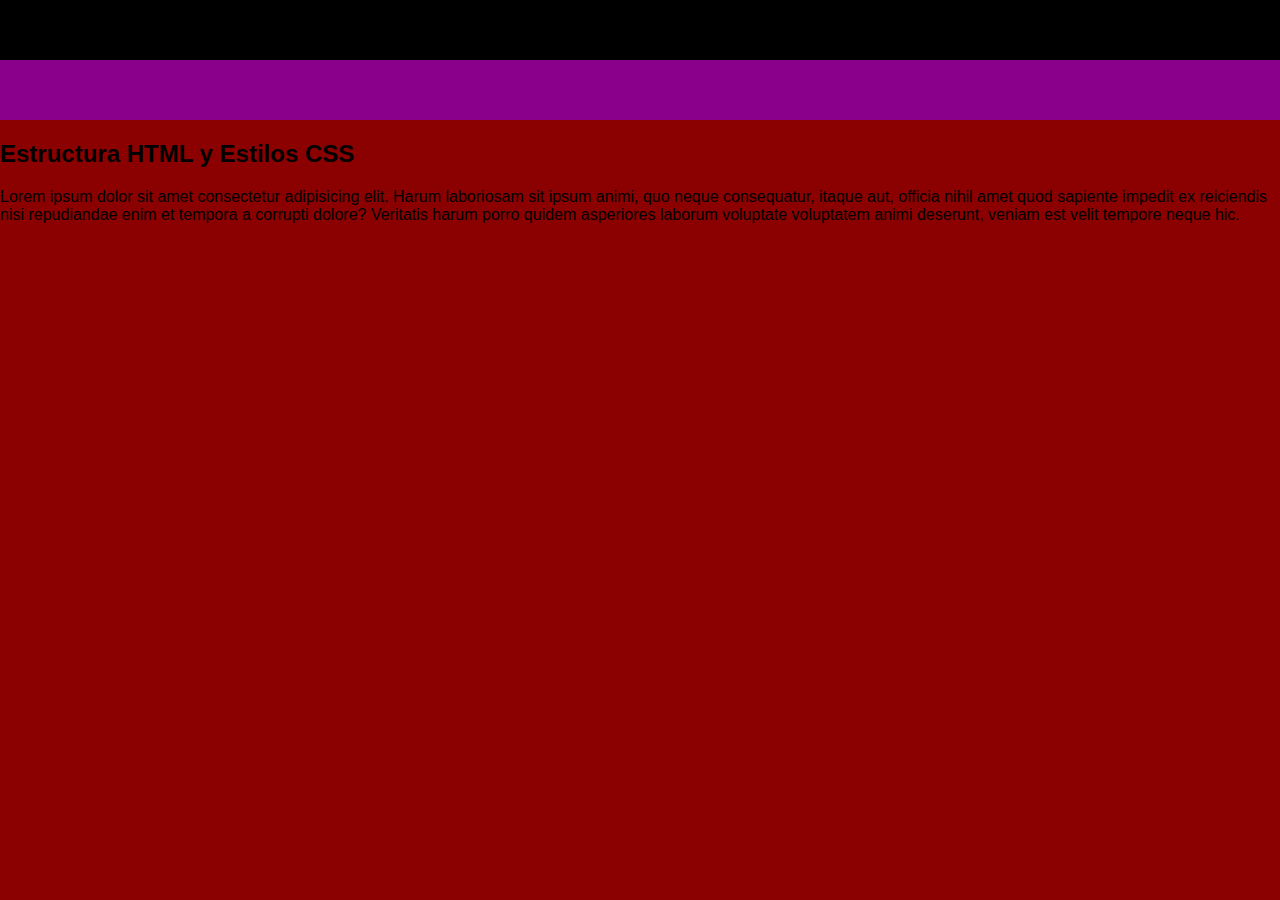
<file: clase3/estructura.html>
<!DOCTYPE html>
<html lang="en">
<head>
    <meta charset="UTF-8">
    <meta name="viewport" content="width=device-width, initial-scale=1.0">
    <title>Estructura HTML y Estilos CSS</title>

    <!-- Estilos CSS Internos -->
   <!--  <style>
        body{background-color: lightgray;}
    </style> -->

    <!-- Estilo CSS Externo -->
    <link rel="stylesheet" href="estilos.css">

</head>
<body> <!-- <body style="background-color: darkblue;">  CSS EN LINEA -->

    <nav></nav>
    <header></header>
    <main>
        <h2>Estructura HTML y Estilos CSS</h2>
        
        <P>Lorem ipsum dolor sit amet consectetur adipisicing elit. Harum laboriosam sit ipsum animi, quo neque consequatur, itaque aut, officia nihil amet quod sapiente impedit ex reiciendis nisi repudiandae enim et tempora a corrupti dolore? Veritatis harum porro quidem asperiores laborum voluptate voluptatem animi deserunt, veniam est velit tempore neque hic.</P>
    </main>
    <footer></footer>
    
</body>
</html>
<!-- 
Estilos CSS (Existen 3 )

1- CSS INTERNO.
2- CSS EN LINEA - INLINE.
3- CSS EXTERNO.
 -->
</file>
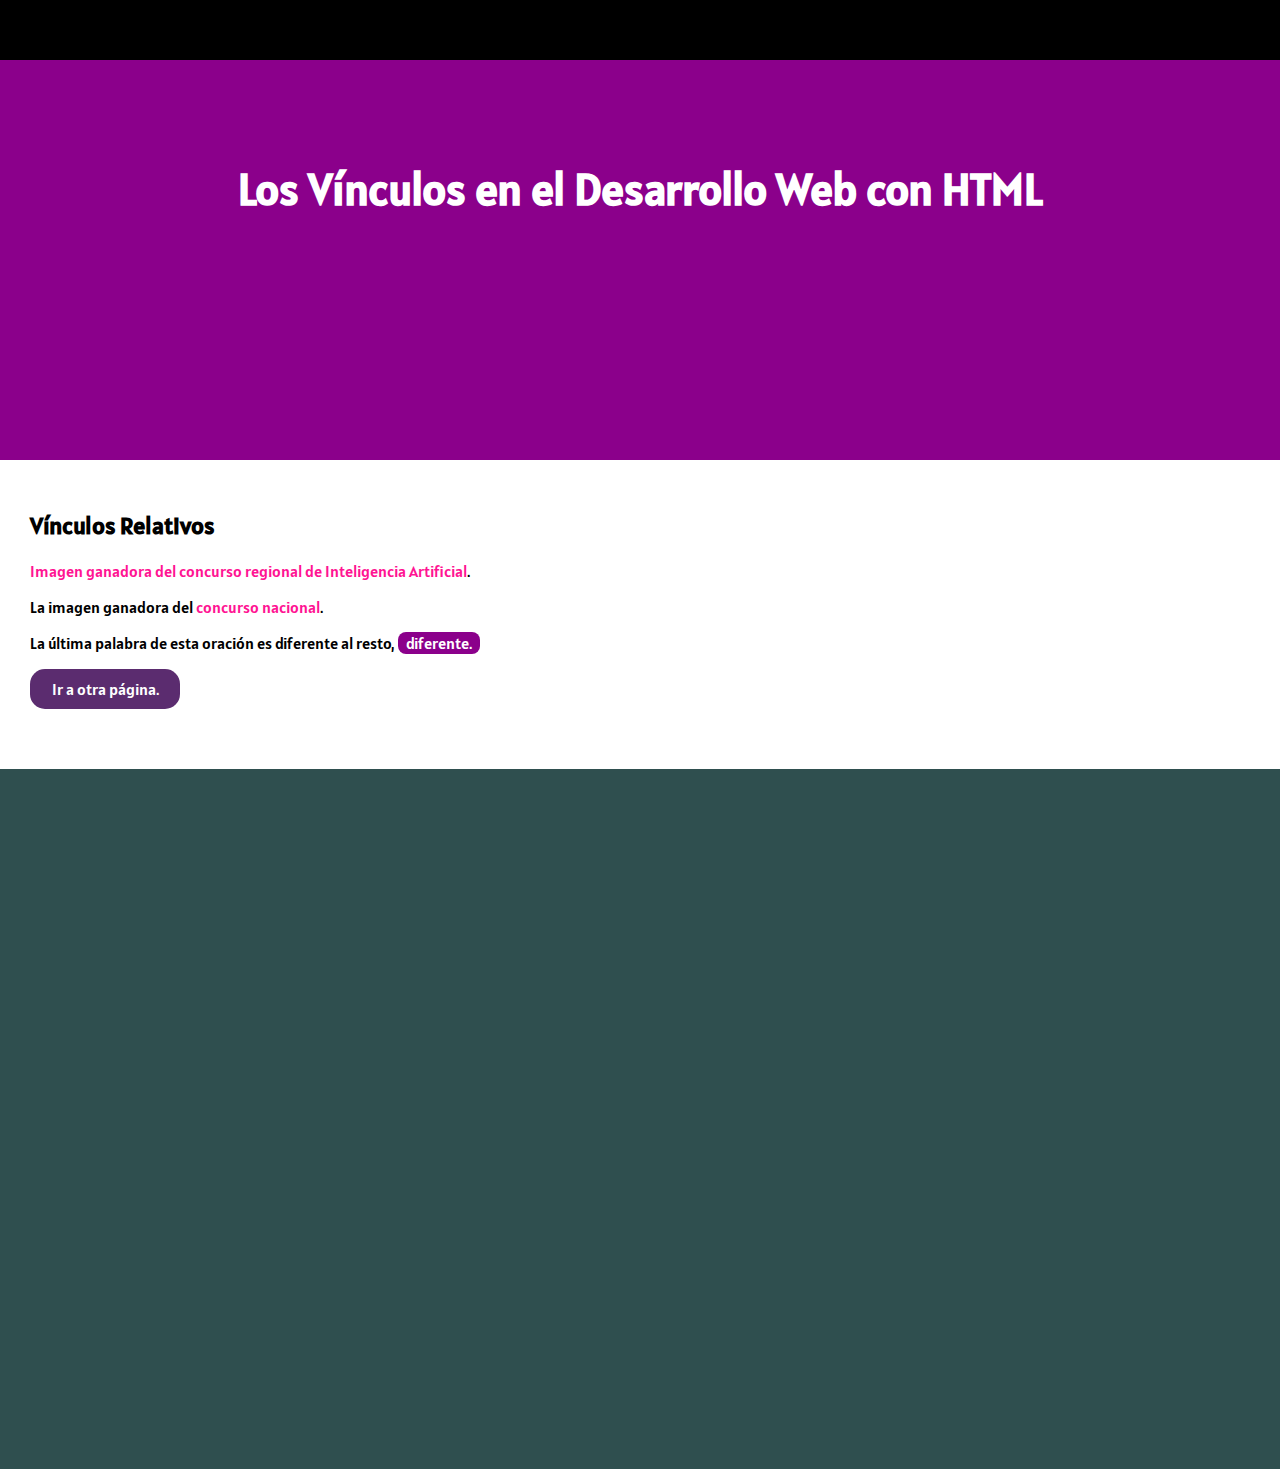
<file: clase5/vinculos.html>
<!DOCTYPE html>
<html lang="es">
<head>
    <meta charset="UTF-8">
    <meta name="viewport" content="width=device-width, initial-scale=1.0">
    <title>Los Vínculos en HTML</title>

    <!-- Estilos CSS Externos -->
    <link rel="stylesheet" href="style/vinculos.css">

    <!-- Google Fonts -->
    <link rel="preconnect" href="https://fonts.googleapis.com">
    <link rel="preconnect" href="https://fonts.gstatic.com" crossorigin>
    <link href="https://fonts.googleapis.com/css2?family=Alatsi&display=swap" rel="stylesheet">
</head>
<body>
    <nav></nav>
    <header>
        <h1>Los Vínculos en el Desarrollo Web con HTML</h1>
    </header>

    <main>
        <h2>Vínculos Relativos</h2>

        <p><a href="image/foto1.jpg" title="Imagen Ganadora" target="new">Imagen ganadora del concurso regional de Inteligencia Artificial</a>.</p>

        <p>La imagen ganadora del <a href="image/foto2.jpg" title="Imagen Ganadora" target="new">concurso nacional</a>.</p>
        <p>La última palabra de esta oración es diferente al resto, <span>diferente.</span></p>

        <a href="pagina-nueva.html" id="vinculoUno">
            <div>
                 <p>Ir a otra página.</p>
            </div>
        </a>

     



    </main>

    <footer></footer>    
</body>
</html>
</file>
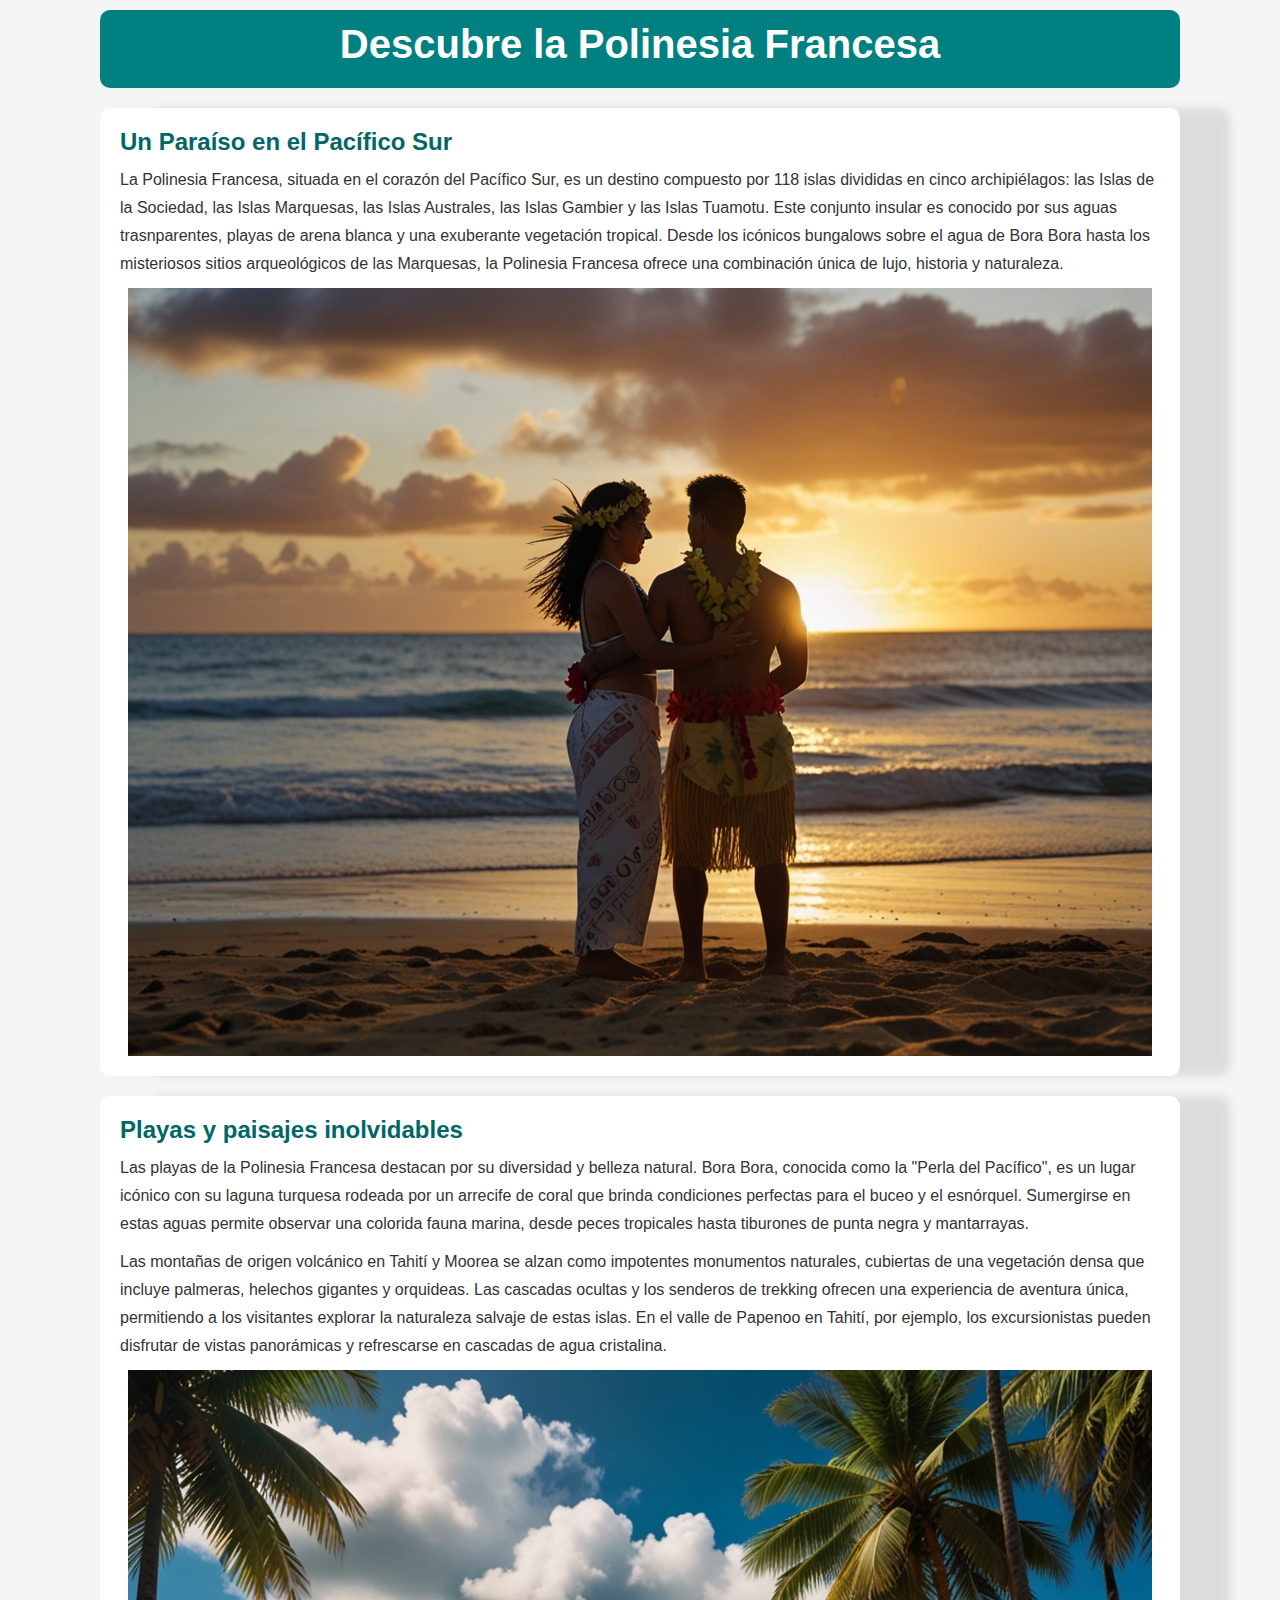
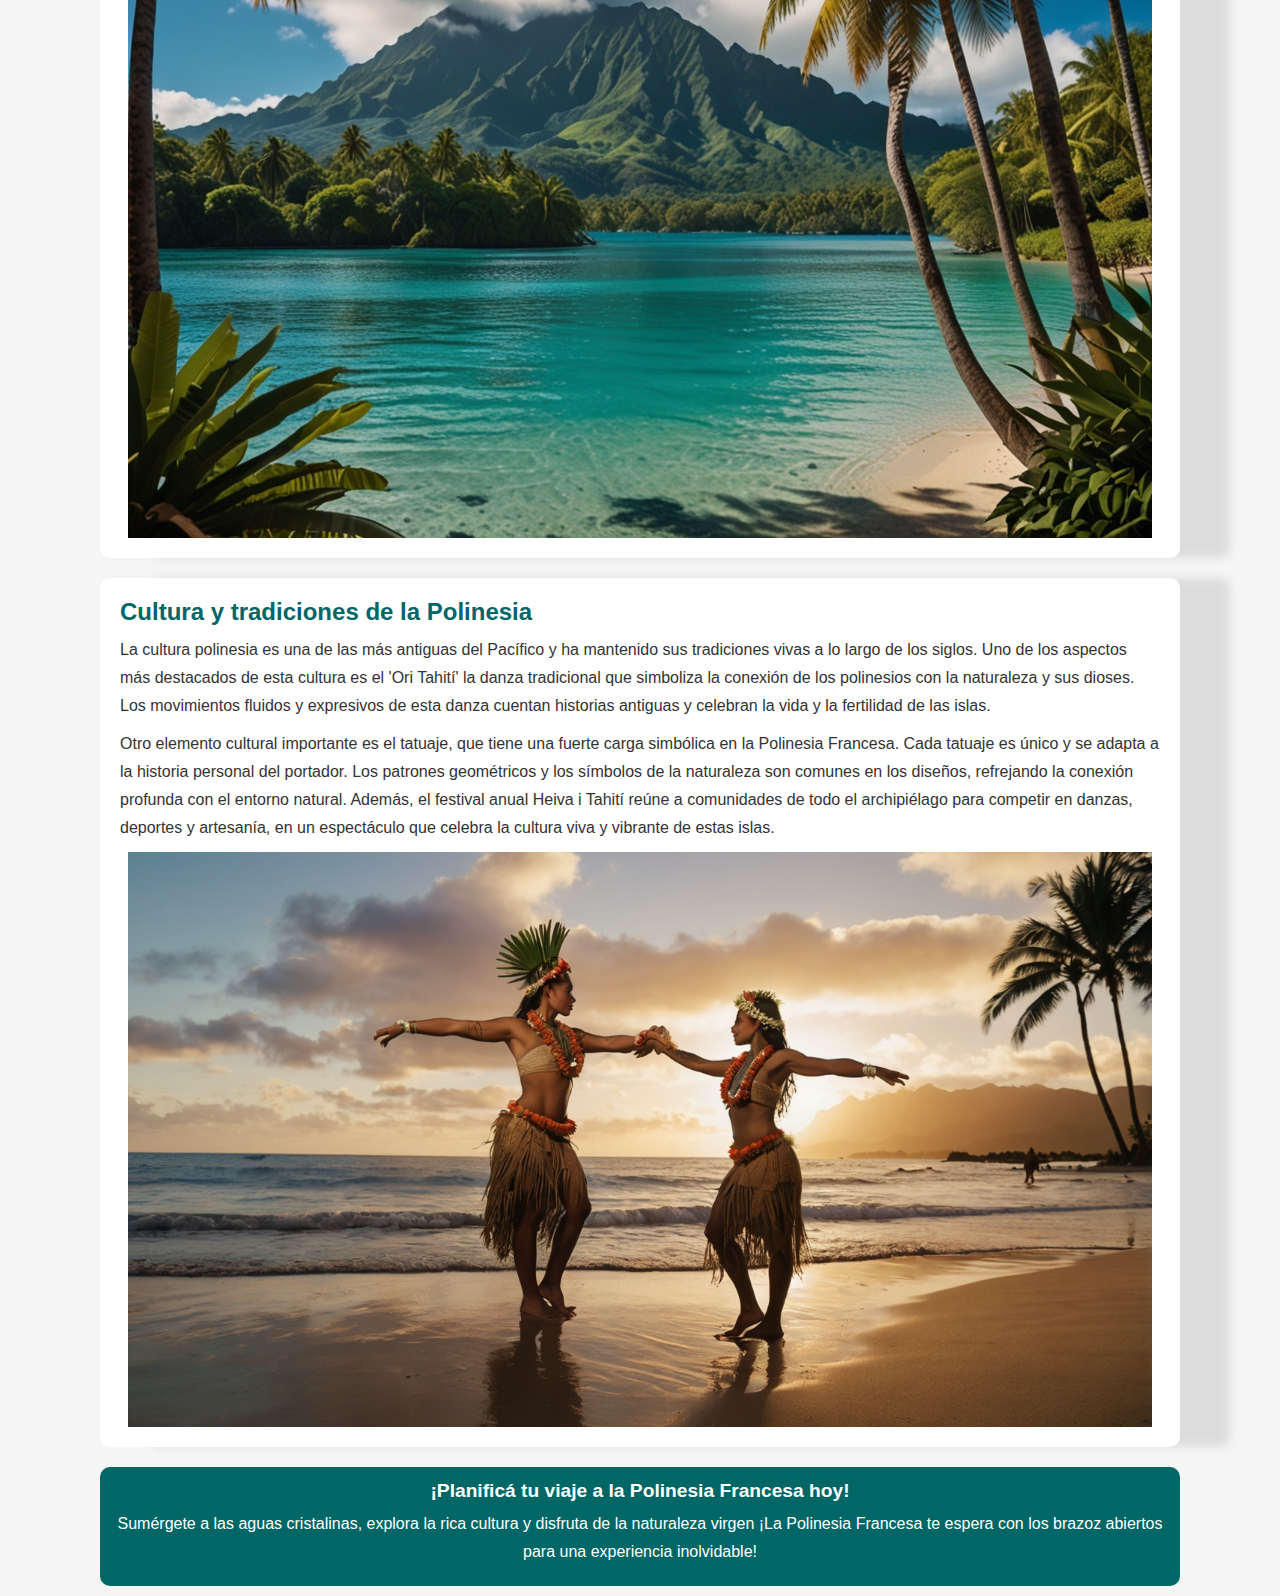
<file: clase6/polinesia.html>
<!DOCTYPE html>
<html lang="en">
<head>
    <meta charset="UTF-8">
    <meta name="viewport" content="width=header initial-scale=1.0">
    <title>Vacaciones en la Polinesia</title>
    <link rel="stylesheet" href="style.css">
</head>
<body>
    <header>
        <h1>Descubre la Polinesia Francesa</h1>
    </header>

    <section>
        <h2>Un Paraíso en el Pacífico Sur</h2>
        <p>
            La Polinesia Francesa, situada en el corazón del Pacífico Sur, es un destino compuesto 
            por 118 islas divididas en cinco archipiélagos: las Islas de la Sociedad, las Islas Marquesas,
            las Islas Australes, las Islas Gambier y las Islas Tuamotu. Este conjunto insular es 
            conocido por sus aguas trasnparentes, playas de arena blanca y una exuberante vegetación tropical. 
            Desde los icónicos bungalows sobre el agua de Bora Bora hasta los misteriosos sitios 
            arqueológicos de las Marquesas, la Polinesia Francesa ofrece una combinación única de lujo, historia
            y naturaleza.
        </p>
        <img src="image/foto2.jpg" alt="Paisaje de la Polinesia Francesa">
      
    </section>

    <section>
        <h2>Playas y paisajes inolvidables</h2>
        <p>
            Las playas de la Polinesia Francesa destacan por su diversidad y belleza natural. Bora Bora,
            conocida como la "Perla del Pacífico", es un lugar icónico con su laguna turquesa rodeada por 
            un arrecife de coral que brinda condiciones perfectas para el buceo y el esnórquel. Sumergirse 
            en estas aguas permite observar una colorida fauna marina, desde peces tropicales hasta tiburones 
            de punta negra y mantarrayas.
        </p>
        <p>
            Las montañas de origen volcánico en Tahití y Moorea se alzan como impotentes monumentos naturales,
            cubiertas de una vegetación densa que incluye palmeras, helechos gigantes y orquideas. Las cascadas
            ocultas y los senderos de trekking ofrecen una experiencia de aventura única, permitiendo a los visitantes
            explorar la naturaleza salvaje de estas islas. En el valle de Papenoo en Tahití, por ejemplo,
            los excursionistas pueden disfrutar de vistas panorámicas y refrescarse en cascadas de agua cristalina.
        </p>
        <img src="image/foto1.jpg" alt="Paisaje de la Polinesia Francesa">
        
    </section>

    <section>
        <h2>Cultura y tradiciones de la Polinesia</h2>
        <p>
            La cultura polinesia es una de las más antiguas del Pacífico y ha mantenido sus tradiciones
            vivas a lo largo de los siglos. Uno de los aspectos más destacados de esta cultura es el 'Ori Tahití'
            la danza tradicional que simboliza la conexión de los polinesios con la naturaleza y sus dioses.
            Los movimientos fluidos y expresivos de esta danza cuentan historias antiguas y celebran la vida y la 
            fertilidad de las islas.
        </p>
        <p>
            Otro elemento cultural importante es el tatuaje, que tiene una fuerte carga simbólica en la 
            Polinesia Francesa. Cada tatuaje es único y se adapta a la historia personal del portador. Los
            patrones geométricos y los símbolos de la naturaleza son comunes en los diseños, refrejando la 
            conexión profunda con el entorno natural. Además, el festival anual Heiva i Tahití reúne a comunidades
            de todo el archipiélago para competir en danzas, deportes y artesanía, en un espectáculo que 
            celebra la cultura viva y vibrante de estas islas.
        </p>
        <img src="image/foto3.jpg" alt="Paisaje de la Polinesia Francesa">
        

    </section>

    <footer>
        <h3>¡Planificá tu viaje a la Polinesia Francesa hoy!</h3>
        <p>Sumérgete a las aguas cristalinas, explora la rica cultura y disfruta de la naturaleza virgen
            ¡La Polinesia Francesa te espera con los brazoz abiertos para una experiencia inolvidable!
        </p>
    </footer>




</body>
</html>
</file>
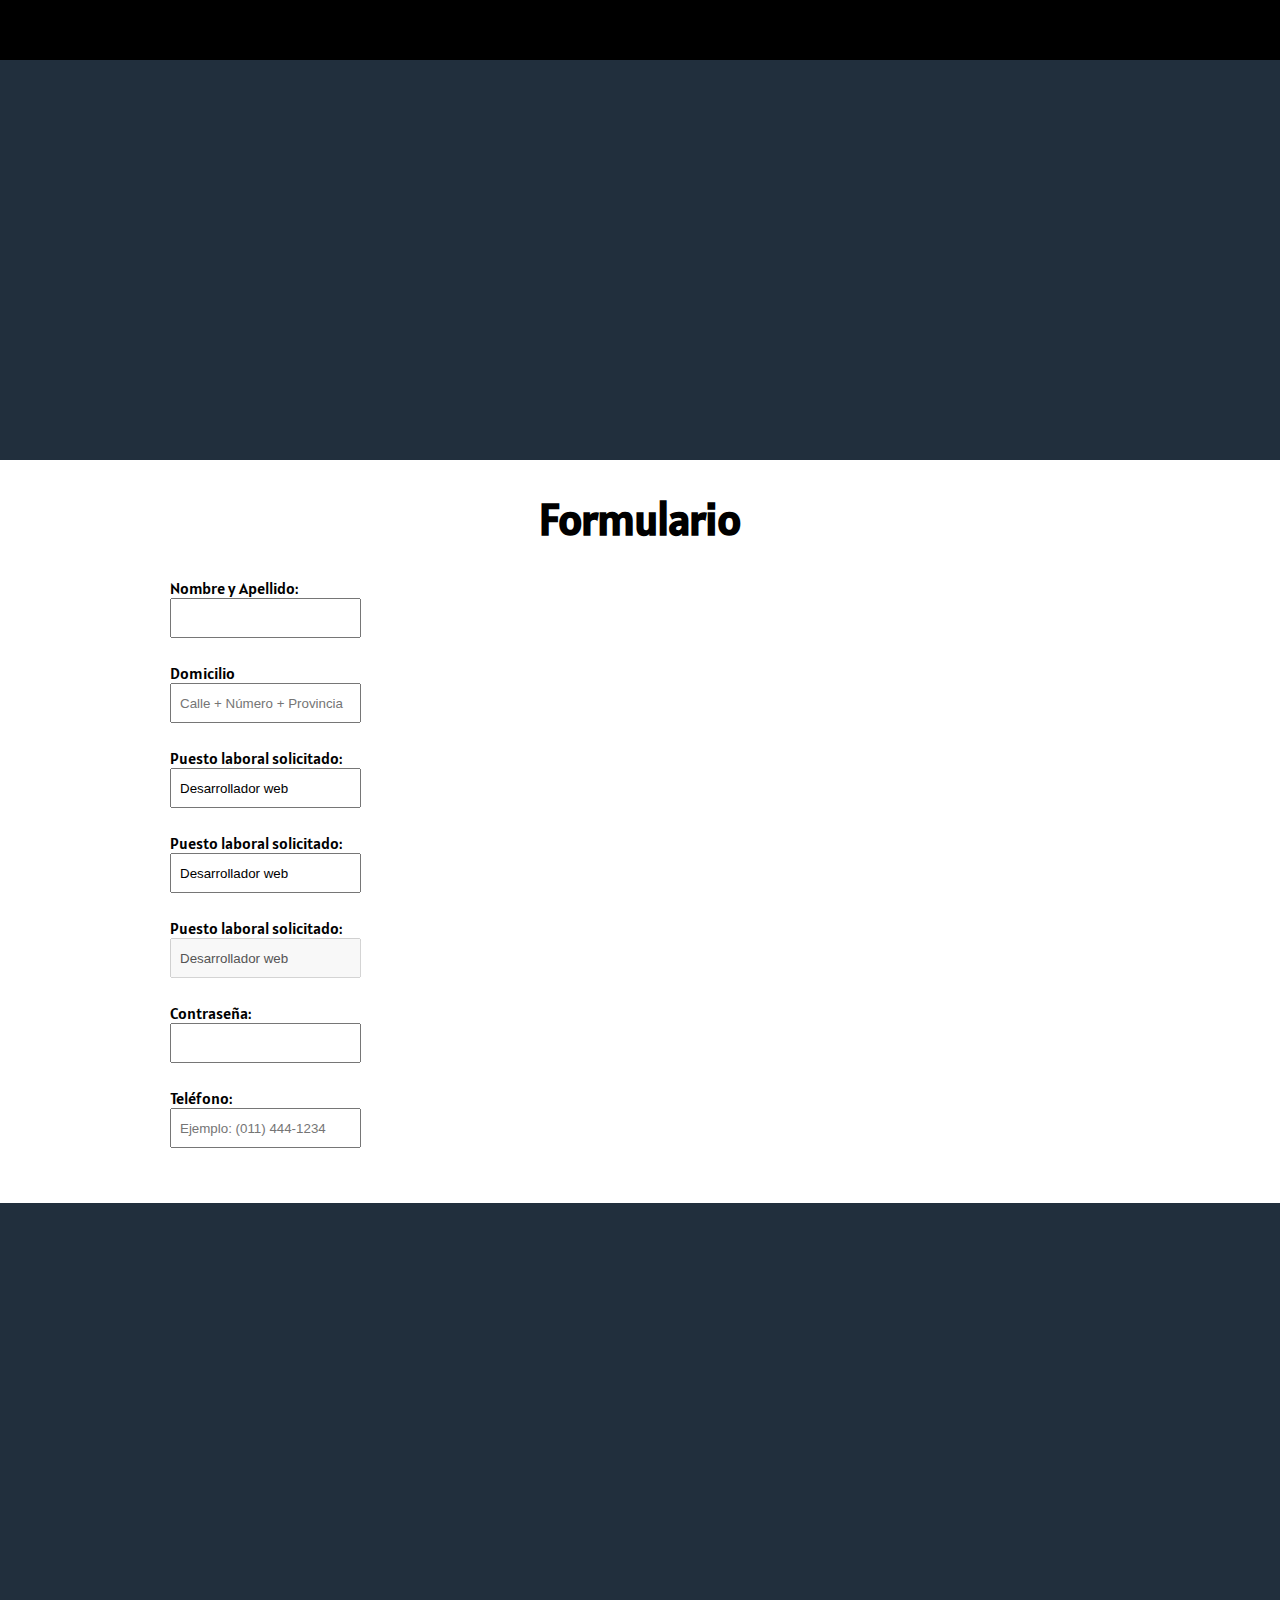
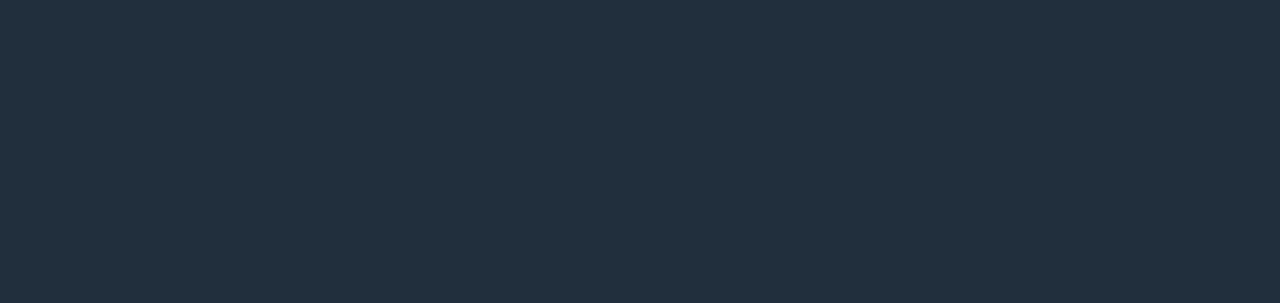
<file: clase7/formulario.html>
<!DOCTYPE html>
<html lang="es">
<head>
    <meta charset="UTF-8">
    <meta name="viewport" content="width=device-width, initial-scale=1.0">
    <title>Formulario</title>

    <!-- Estilos CSS Externos -->
    <link rel="stylesheet" href="form.css">

    <!-- Google Fonts -->
    <link rel="preconnect" href="https://fonts.googleapis.com">
    <link rel="preconnect" href="https://fonts.gstatic.com" crossorigin>
    <link href="https://fonts.googleapis.com/css2?family=Alatsi&display=swap" rel="stylesheet">
</head>
<body>
    <nav></nav>
    <header></header>

    <main>
        <h1>Formulario</h1>
        <form action="" method="post" autocomplete="on" >
            <label for="">Nombre y Apellido:</label>
            <input type="text" name="nombrecompleto" id="nyp" >

            <label for="">Domicilio
                <input type="text" name="calle" placeholder="Calle + Número + Provincia" >
            </label>

            <label for="">Puesto laboral solicitado:</label>
            <input type="text" name="dev" value="Desarrollador web" required>

            <label for="">Puesto laboral solicitado:</label>
            <input type="text" name="dev" value="Desarrollador web" readonly>

            <label for="">Puesto laboral solicitado:</label>
            <input type="text" name="dev" value="Desarrollador web" disabled>

            <label for="">Contraseña:</label>
            <input type="password" name="clave" required>

            <label for="">Teléfono:</label>
            <input type="tel" name="telefono" placeholder="Ejemplo: (011) 444-1234" maxlength="25">

        </form>
       
    </main>

    <footer></footer>    
</body>
</html>
</file>
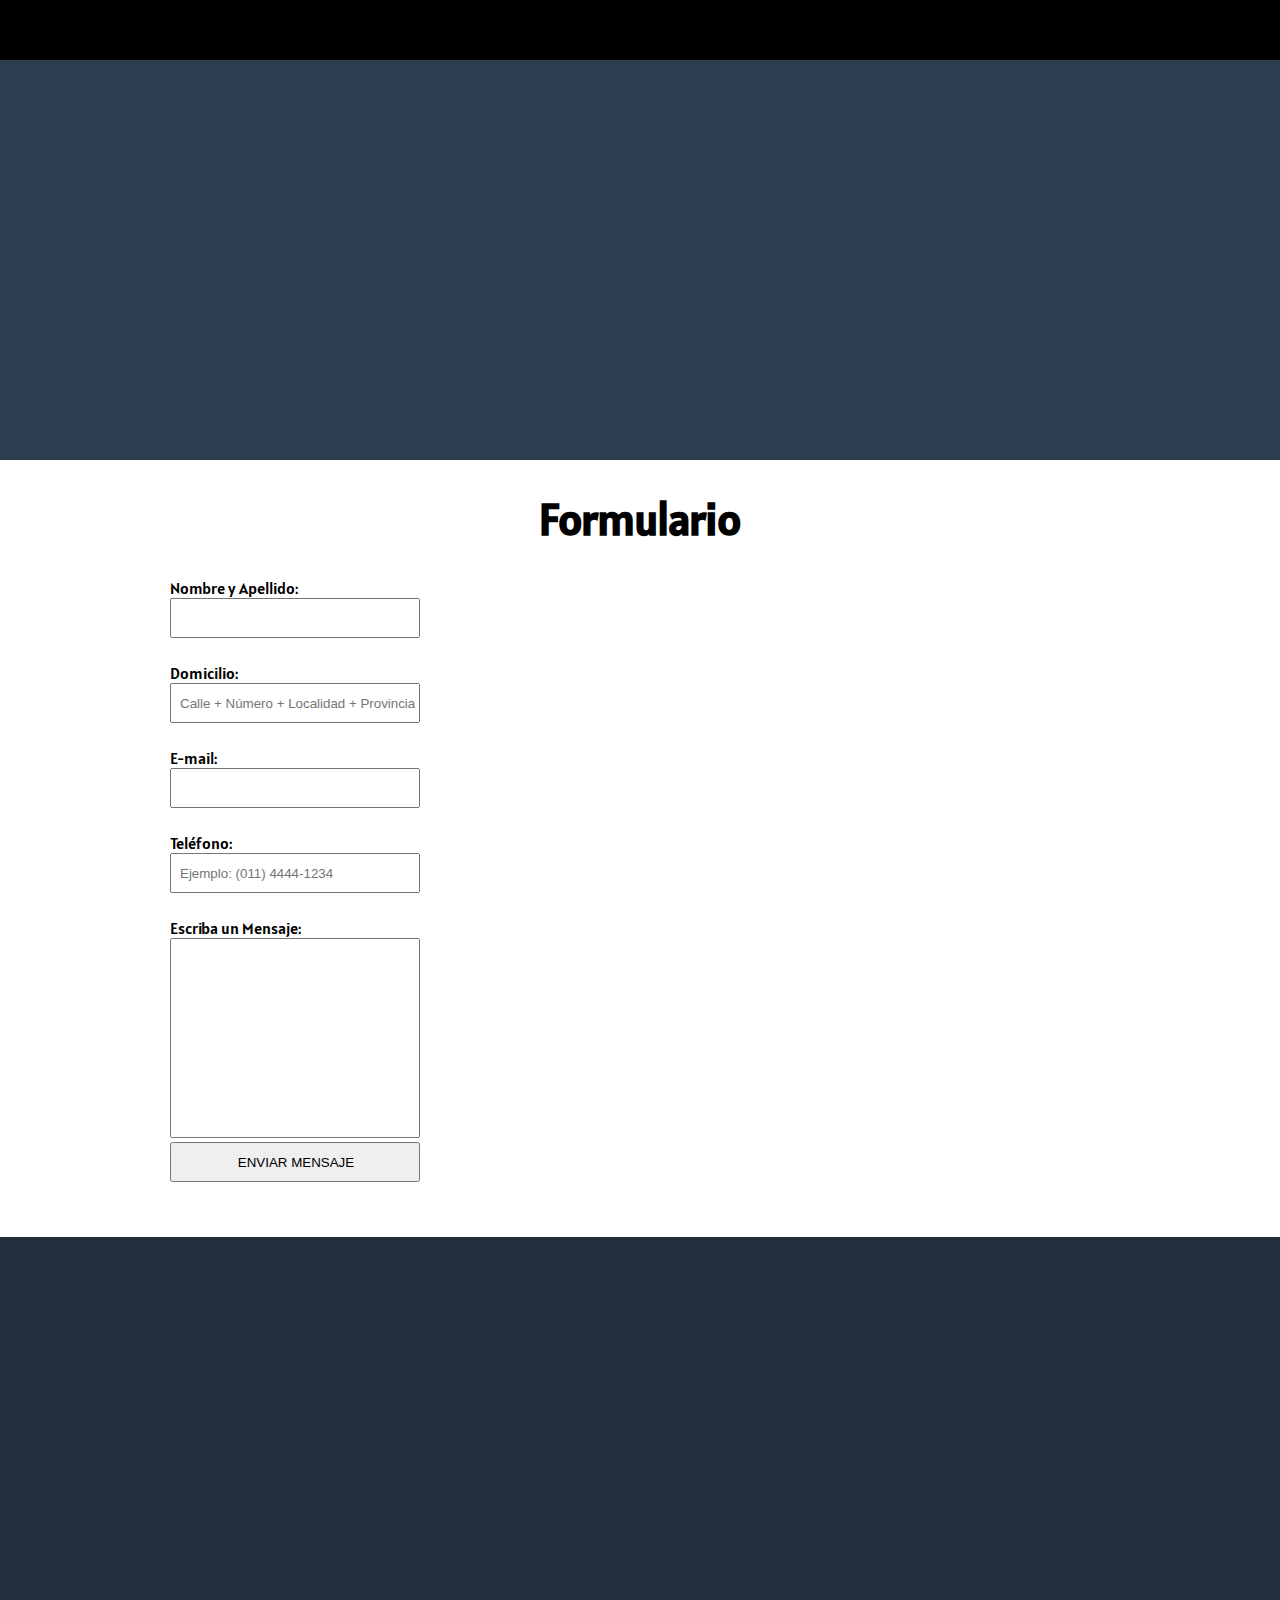
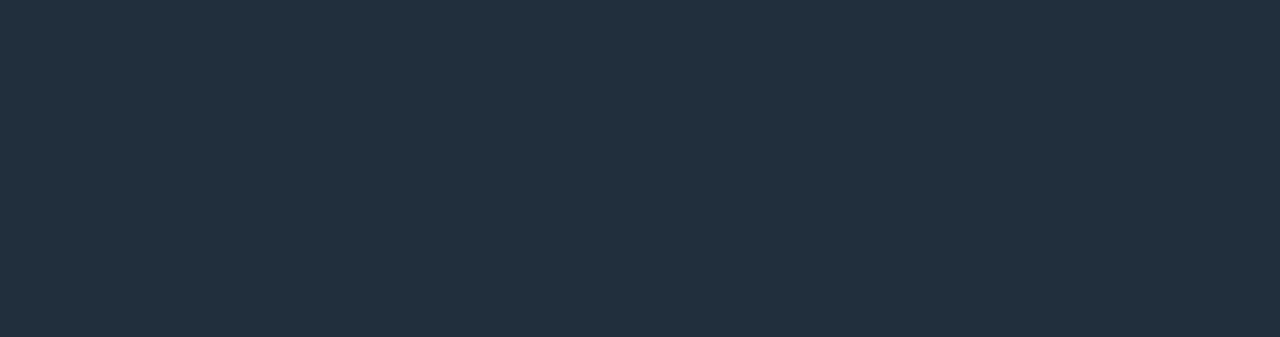
<file: clase8/contacto.html>
<!DOCTYPE html>
<html lang="es">
<head>
    <meta charset="UTF-8">
    <meta name="viewport" content="width=device-width, initial-scale=1.0">
    <title>Formulario</title>

    <!-- Estilos CSS Externos -->
    <link rel="stylesheet" href="form.css">

    <!-- Google Fonts -->
    <link rel="preconnect" href="https://fonts.googleapis.com">
    <link rel="preconnect" href="https://fonts.gstatic.com" crossorigin>
    <link href="https://fonts.googleapis.com/css2?family=Alatsi&display=swap" rel="stylesheet">
</head>
<body>
    <nav></nav>
    <header></header>

    <main>
        <h1>Formulario</h1>

        <form action="php/enviar-ok.php" method="post" autocomplete="on">
            <label for="nyp">Nombre y Apellido:</label>
            <input type="text" name="nombrecompleto" id="nyp">

            <label for="">Domicilio:
                <input type="text" name="calle" placeholder="Calle + Número + Localidad + Provincia">
            </label>

            <label for="">E-mail:</label>
            <input type="email" name="correo" required>

            <label for="">Teléfono:</label>
            <input type="tel" name="telefono" placeholder="Ejemplo: (011) 4444-1234" maxlength="25">

            <label for="msj">Escriba un Mensaje:</label>
            <textarea name="mensaje" id="msj" required maxlength="1000"></textarea>

            <input type="submit" value="ENVIAR MENSAJE">

            <!--<button type="submit">ENVIAR MENSAJE</button>
            <input type="reset" value="BORRAME"> -->


        </form>

       
    </main>

    <footer></footer>    
</body>
</html>
</file>
<file: css/style.css>
@import url('hyyps://fonts.googleapis.com/css2?family=Alatsi&display=swap');

*{box-sizing: border-box;}

/* WhatsApp*/
#ws{
    width: 55px;
    position: absolute;
    right: 60px;
    bottom: 50px;
    z-index: 100;
    position: fixed;
    cursor: pointer;
}

#ws img{width: 100%;}

html{scroll-behavior: smooth;}

body, nav, header, main, #containerUno, #containerDos, #containerTres, footer, #copyAutor{width: 100%;}
h1, h2, h3, h4, h5, h6{font-size: 28px;margin-top: 0;color: #fff;text-align: center;}
h1{font-size: 40px;}

body{
    background-color: #030303;
    margin: 0 auto;
    max-width: 1920px;
    font-family: 'Alatsi', sans-serif;
}

nav{
    height: 80px;
    position: relative;
    background-color: rgb(0,0,0);
}

#loguitoUno{
    width: 130px;
    position: absolute;
    left: 100px;
    top: 20px;
}

#loguitoUno img{width: 100%;}

nav ul{
    margin: 0;
    padding: 0;
    position: absolute;
    right: 100px;
}

nav ul a{color: white;text-decoration: none;/*margin:-2px;*/}

nav ul li{
    width: auto;
    height: 80px;
    list-style: none;
    display: inline-block;
    padding: 0 20px;
    text-align: center;
    line-height: 80px;
    border-right: 1px solid rgba(255, 255, 255, 0.3);
}

nav ul li:hover{background-color: rgba(255, 255, 255, 0.1);}

header{
    height: 1000px;
    position: relative;
    background-color: #1c1c1c;

    background-image: url(../img/banner.webp);
    background-repeat: no-repeat;
    background-position: center center;
    background-size: cover;
}

#logo{
    width: 450px;
    position: absolute;
    top: 100px;
    left: 125px;
}

#logo img{width: 100%;}

#btn{
    width: 200px;
    height: 40px;
    background-color: #018bbc;
    position: absolute;
    top: 490px;
    left: 245px;
    border-radius: 8px;
    box-shadow: 1px 12px 20px black;
}

#btn p{
    color: white;
    font-size: 18px;
    text-align: center;
    line-height: 40px;
    margin: 0;
}

#btn:hover{box-shadow: none;}

hr{width: 88%; border-color:  rgba(255, 255, 255, 0.3);}

main{ padding: 60px 100px;}

#containerUno{
    height: auto;

    /* Propiedades Flexbox*/
    display: flex;
    justify-content: space-between;
    align-items: center;


}

#containerUno, #containerDos{margin: 50px auto 75px auto;}

.card{
    width: 23%;
    height: 570px;
    background-color: #1c1c1c;
    background-repeat: no-repeat;
    background-position: center top;
    background-size: cover;
    position: relative;
}

.card a{text-decoration: none;}

.card h3{
    font-size: 23px;
    width: 100%;
    background-color: rgba(255, 0, 0, 0.7);
    position: absolute;
    bottom: 15px;
    padding: 20px 0;
}

#c1{background-image: url(../img/tron.webp);}
#c2{background-image: url(../img/dragon.webp);}
#c3{background-image: url(../img/robot-oriental.webp);}
#c4{background-image: url(../img/cyber-punk.webp);}

iframe{
    width: 100%;
    height: 650px;
    border: 2px solid rgba(255, 0, 0, 0.8);
    background-color: #1c1c1c;
}

footer{
    height: 750px;
    padding: 50px;
    position: relative;
    background-color: #1c1c1c;
}

#logoDos{width: 150px; margin: auto;}
#logoDos img{width: 100%;}

#containerTres{
    width: 500px;
    height: 350px;
    margin: 20px auto 10px auto;
}

#containerTres address{
    color: #fff;
    font-size: 18px;
    font-style: normal;
    text-align: center;
    margin-bottom: 20px;
}

#mapa{height: 100%;}

#copyAutor{
    border-top: 0.3px solid #4a4a4a;
    position: absolute;
    bottom: 0;
    left: 0;
}

#copyAutor p{color: #fff; text-align: center; font-family: arial;}
#copyAutor a{color: rgb(255, 255, 255);}
#copyAutor a:hover{color: #00d9e4;}
</file>
<file: tpFinal/css/style.css>
@import url('hyyps://fonts.googleapis.com/css2?family=Alatsi&display=swap');

*{box-sizing: border-box;}

/* WhatsApp*/
#ws{
    width: 55px;
    position: absolute;
    right: 60px;
    bottom: 50px;
    z-index: 100;
    position: fixed;
    cursor: pointer;
}

#ws img{width: 100%;}

html{scroll-behavior: smooth;}

body, nav, header, main, #containerUno, #containerDos, #containerTres, footer, #copyAutor{width: 100%;}
h1, h2, h3, h4, h5, h6{font-size: 28px;margin-top: 0;color: #fff;text-align: center;}
h1{font-size: 40px;}

body{
    background-color: #030303;
    margin: 0 auto;
    max-width: 1920px;
    font-family: 'Alatsi', sans-serif;
}

nav{
    height: 80px;
    position: relative;
    background-color: rgb(0,0,0);
}

#loguitoUno{
    width: 130px;
    position: absolute;
    left: 100px;
    top: 20px;
}

#loguitoUno img{width: 100%;}

nav ul{
    margin: 0;
    padding: 0;
    position: absolute;
    right: 100px;
}

nav ul a{color: white;text-decoration: none;/*margin:-2px;*/}

nav ul li{
    width: auto;
    height: 80px;
    list-style: none;
    display: inline-block;
    padding: 0 20px;
    text-align: center;
    line-height: 80px;
    border-right: 1px solid rgba(255, 255, 255, 0.3);
}

nav ul li:hover{background-color: rgba(255, 255, 255, 0.1);}

header{
    height: 1000px;
    position: relative;
    background-color: #1c1c1c;

    background-image: url(../img/banner.webp);
    background-repeat: no-repeat;
    background-position: center center;
    background-size: cover;
}

#logo{
    width: 450px;
    position: absolute;
    top: 100px;
    left: 125px;
}

#logo img{width: 100%;}

#btn{
    width: 200px;
    height: 40px;
    background-color: #018bbc;
    position: absolute;
    top: 490px;
    left: 245px;
    border-radius: 8px;
    box-shadow: 1px 12px 20px black;
}

#btn p{
    color: white;
    font-size: 18px;
    text-align: center;
    line-height: 40px;
    margin: 0;
}

#btn:hover{box-shadow: none;}

hr{width: 88%; border-color:  rgba(255, 255, 255, 0.3);}

main{ padding: 60px 100px;}

#containerUno{
    height: auto;

    /* Propiedades Flexbox*/
    display: flex;
    justify-content: space-between;
    align-items: center;


}

#containerUno, #containerDos{margin: 50px auto 75px auto;}

.card{
    width: 23%;
    height: 570px;
    background-color: #1c1c1c;
    background-repeat: no-repeat;
    background-position: center top;
    background-size: cover;
    position: relative;
}

.card a{text-decoration: none;}

.card h3{
    font-size: 23px;
    width: 100%;
    background-color: rgba(255, 0, 0, 0.7);
    position: absolute;
    bottom: 15px;
    padding: 20px 0;
}

#c1{background-image: url(../img/tron.webp);}
#c2{background-image: url(../img/dragon.webp);}
#c3{background-image: url(../img/robot-oriental.webp);}
#c4{background-image: url(../img/cyber-punk.webp);}

iframe{
    width: 100%;
    height: 650px;
    border: 2px solid rgba(255, 0, 0, 0.8);
    background-color: #1c1c1c;
}

footer{
    height: 750px;
    padding: 50px;
    position: relative;
    background-color: #1c1c1c;
}

#logoDos{width: 150px; margin: auto;}
#logoDos img{width: 100%;}

#containerTres{
    width: 500px;
    height: 350px;
    margin: 20px auto 10px auto;
}

#containerTres address{
    color: #fff;
    font-size: 18px;
    font-style: normal;
    text-align: center;
    margin-bottom: 20px;
}

#mapa{height: 100%;}

#copyAutor{
    border-top: 0.3px solid #4a4a4a;
    position: absolute;
    bottom: 0;
    left: 0;
}

#copyAutor p{color: #fff; text-align: center; font-family: arial;}
#copyAutor a{color: rgb(255, 255, 255);}
#copyAutor a:hover{color: #00d9e4;}
</file>
<file: clase3/estilos.css>
/*
Estilo/Declaración CSS= body{ background-color: darkred;}
Selector de etiquetas: body
Propiedad CSS: background-color: darkred;
Propiedad: background-color
Valor: darkred;
*/

/* Selector de Etiqueta */
body{ 
    background-color: darkred;
    font-family:Arial, Helvetica, sans-serif;
    width: 100%;
    margin: 0;
}

nav{
    width: 100%;
    height: 60px;
    background-color: black;
}

header{
    width: 100%;
    height: 60px;
    background-color: darkmagenta;
}
</file>
<file: clase5/style/vinculos.css>
/* Google Fonts */
/* @import url('https://fonts.googleapis.com/css2?family=Alatsi&display=swap'); */

/* Selector Universal */
*{box-sizing: border-box;}

/* Selector de Etiqueta */
body{
    background-color: white;
    font-family: "Alatsi", sans-serif;
    height: auto;
    margin: 0;
}

/* Selector Grupal */
body, nav, header, main, footer{width: 100%;}

nav{
    height: 60px;
    background-color: black;
}

header{
    height: 400px;
    padding-top: 100px;
    background-color: darkmagenta;
}

h1{margin-top:0; text-align: center; color: white; font-size: 45px;}

main{
    height: auto;
    padding: 30px;
}

span{
    background-color: darkmagenta;
    color: white;
    padding: 1px 8px;
    border-radius: 8px;
}

div{
    width: 150px;
    height: 40px;
    /* border: 2px solid black; */
    border-radius: 15px;
    background-color: #5b2c6f;
    margin-bottom: 30px;
}

/* Selector Descendente */
div p{
    color: white;
    text-align: center;
    line-height: 40px;
}

#vinculoUno{
    width: 150px;
    display: block;
}

/* 
Colores en la Web
1- Ingles - 140 y 144 nombres de colores.
2- RGB / RGBA - Red, Green, Blue.
3- Hexadecimal - RGB

------

RGB - Roja - Verde - Azul
Mínimo: 0
Máximo: 255
Sintáxis: rgb(255, 0, 0); - rgba(0, 0, 255, 0.5);

------

Hexadecimales - RGB
Mínimo: 0
Máximo: f
Síntaxis: #00ff00;

*/


/* Pseudo Clases (Vinculos) */
/* a:link{
    color: darkmagenta;
    text-decoration: none;
}

a:visited{
    color: gray;
    text-decoration: none;
}

a:active{
    color: yellow;
    text-decoration: none;
} */

a{
    color: deeppink;
    text-decoration: none;
}

a:hover{
    color: gray;
    text-decoration: underline;
}

.sinSub{text-decoration: none !important;}

span:hover, div:hover{background-color: deeppink;}

/* Jerarquías */
/* #aidi{background-color: aqua;}

.clase{
    width: 200px;
    height: 100px;
    margin-top: 30px;
    background-color: blueviolet;
} */

footer{
    height: 700px;
    background-color: darkslategrey;
}
</file>
<file: clase7/form.css>
*{box-sizing: border-box;}

body{
    background-color: white;
    font-family: "Alatsi", sans-serif;
    height: auto;
    margin: 0;
}

body, nav, header, main, footer{width: 100%;}

nav{
    height: 60px;
    background-color: black;
}

header{
    height: 400px;
    padding-top: 100px;
    background-color:#212f3d;
}

h1{margin-top:0; text-align: center; color: #000; font-size: 45px;}

main{
    height: auto;
    padding: 30px 170px;
}

/* Formulario */
label,input, button{display: block;}

input{
    width:250 ;
    height: 40px;
    margin-bottom: 25px;
    padding-left: 8px;
}
textarea{
    width: 250px;
    height: 200px;
    resize:none ;
}

button{
    width: 250px;
    height: 40px;
    margin-bottom: 25px;
    padding-left: 8px;
   
}

footer{
    height: 700px;
    background-color: #212f3d;
}
</file>
<file: clase8/form.css>
*{box-sizing: border-box;}

body{
    background-color: white;
    font-family: "Alatsi", sans-serif;
    height: auto;
    margin: 0;
}

body, nav, header, main, footer{width: 100%;}

nav{
    height: 60px;
    background-color: black;
}

header{
    height: 400px;
    padding-top: 100px;
    background-color: #2c3e50;
}

h1{margin-top:0; text-align: center; color: #000; font-size: 45px;}

main{
    height: auto;
    padding: 30px 170px;
}

/* Formulario */
label, input{display: block;}

input{
    width: 250px;
    height: 40px;
    margin-bottom: 25px;
    padding-left: 8px;
}

textarea{
    width: 250px;
    height: 200px;
    resize: none;
}

button{
    width: 250px;
    height: 40px;
}

footer{
    height: 700px;
    background-color: #212f3d;
}
</file>
<file: clase6/style.css>
/* Reset básico */
*{
    margin: 0;
    padding: 0;
    box-sizing: border-box;
}

/* Estilos generales */
body{
    font-family: Arial, sans-serif;
    line-height: 28px;
    color: #333;
    background-color: #f5f5f5;
    padding: 10px 100px;
}
/* Encabezado */
header{
    background-color: #008080;
    color: #fff;
    padding: 20px;
    text-align: center;
    border-radius: 10px;
}

h1{
    font-size: 40px;
    margin-bottom: 10px;
}

/* Secciones */
section{
    background-color: #fff;
    margin: 20px 0;
    padding: 20px;
    border-radius: 10px;
    box-shadow: 50px 0px 10px rgba(0, 0, 0, 0.1);
}

img{
    width: 100%;
    max-width:1024px;
    display: block;
    margin: auto;

}

h2{
    color: #006666;
    margin-bottom: 10px;
}

p{
    margin-bottom: 10px;
}

/* Pie de página */
footer{
    text-align: center;
    margin-top: 20px;
    padding: 10px;
    background-color: #006666;
    color: #fff;
    border-radius: 10px;
}

h3{
    font-size: 22px;
    margin-bottom: 5px;
}











h2{
    color: #006666;
    margin-bottom: 10px;
}

p{
    margin-bottom: 10px;
}

footer{
    text-align: center;
    margin-top: 20px;
    padding: 10px;
    background-color: #006666;
    color: #fff;
    border-radius: 10px;
}

h3{
    font-size: 1.2em;
    margin-bottom: 5px;
}
</file>
